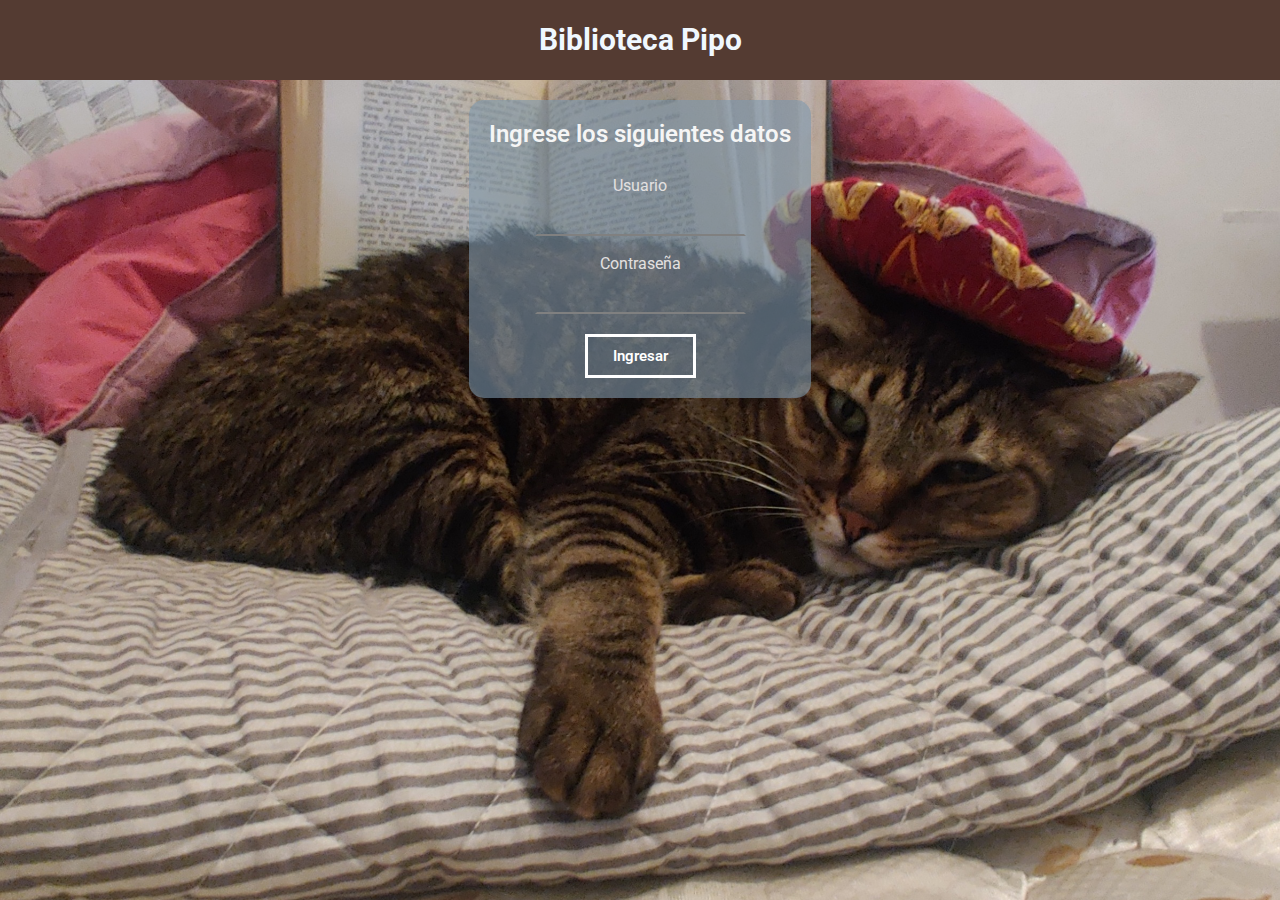
<file: CoderHouse Proyecto/Biblioteca Pipo (Proyecto)/index.html>
<!DOCTYPE html>
<html lang="en">

<head>
    <meta charset="UTF-8">
    <meta http-equiv="X-UA-Compatible" content="IE=edge">
    <meta name="viewport" content="width=device-width, initial-scale=1.0">
    <link rel="stylesheet" href="./css/styles.css">
    <link rel="shortcut icon" href="./img/Book-icon.png" type="image/x-icon">
    <link rel="preconnect" href="https://fonts.googleapis.com">
    <link rel="preconnect" href="https://fonts.gstatic.com" crossorigin>
    <link href="https://fonts.googleapis.com/css2?family=Roboto:ital,wght@0,400;0,700;1,400;1,700&display=swap"
        rel="stylesheet">


    <title>Biblioteca Pipo</title>
</head>

<body class="image-body">
    <header>
        <div class="logo">
            Biblioteca Pipo
        </div>
    </header>
    <main class="form_style-main">
        <div class="form_style-tittle">
            Ingrese los siguientes datos
        </div>
        <div class="form_style">
            <form>
                <label for="usuario">Usuario</label>
                <div class="form_style-input">
                    <input type="text" name="usuario">
                </div>
                <label for="password">Contraseña</label>
                <div class="form_style-input">
                    <input type="password" name="password">
                </div>
                <a class="form_button" href="./pages/home.html">Ingresar</a>
            </form>

    </main>
    <footer>
    </footer>
</body>

</html>
</file>
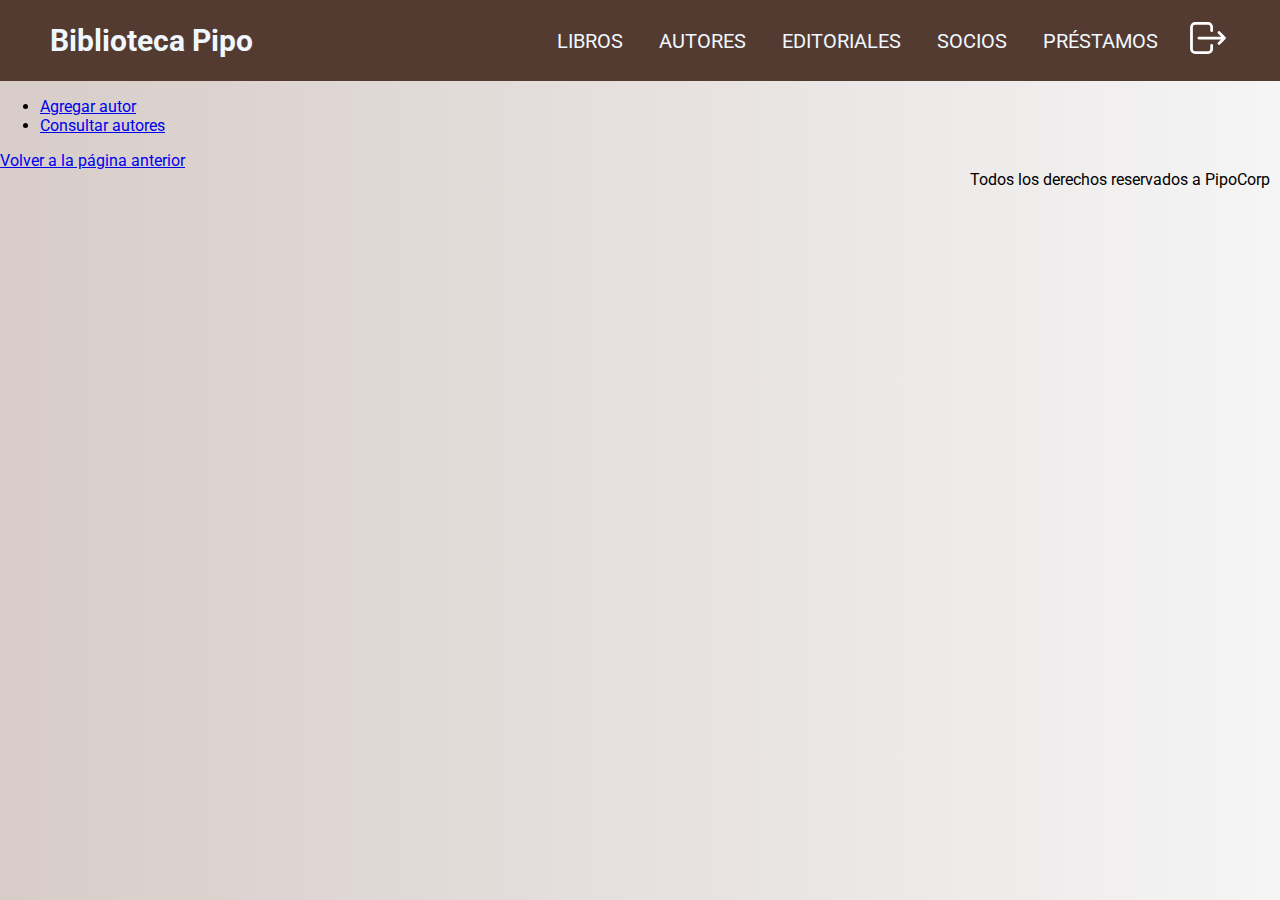
<file: CoderHouse Proyecto/Biblioteca Pipo (Proyecto)/pages/autores.html>
<!DOCTYPE html>
<html lang="en">
<head>
    <meta charset="UTF-8">
    <meta http-equiv="X-UA-Compatible" content="IE=edge">
    <meta name="viewport" content="width=device-width, initial-scale=1.0">
    <link rel="shortcut icon" href="../img/Book-icon.png" type="image/x-icon">
    <link rel="stylesheet" href="../css/styles.css">
    <link rel="shortcut icon" href="./img/Book-icon.png" type="image/x-icon">
    <link rel="preconnect" href="https://fonts.googleapis.com">
    <link rel="preconnect" href="https://fonts.gstatic.com" crossorigin>
    <link href="https://fonts.googleapis.com/css2?family=Roboto:ital,wght@0,400;0,700;1,400;1,700&display=swap" rel="stylesheet">
    <title>Biblioteca Pipo</title>
</head>
<body>
    <header class="header">
        <!--<div class="home_tittle">
            <img src="../img/IMG_20220402_184004__01.jpg" alt="Imagen del Titulo" width="125">
        </div>-->
        <nav class="home_nav">
            <a href="./home.html" class="home_logo">Biblioteca Pipo</a>
            <ul>
                <li><a href="./libros.html" class="home_nav-link">Libros</a></li>
                <li><a href="./autores.html"class="home_nav-link">Autores</a></li>
                <li><a href="./editoriales.html"class="home_nav-link">Editoriales</a></li>
                <li><a href="./socios.html"class="home_nav-link">Socios</a></li>
                <li><a href="./prestamos.html"class="home_nav-link">Préstamos</a></li>
                <li><a href="../index.html"><svg xmlns="http://www.w3.org/2000/svg"
                            class="icon icon-tabler icon-tabler-logout" width="44" height="44" viewBox="0 0 24 24"
                            stroke-width="1.5" stroke="#ffffff" fill="none" stroke-linecap="round"
                            stroke-linejoin="round">
                            <path stroke="none" d="M0 0h24v24H0z" fill="none" />
                            <path d="M14 8v-2a2 2 0 0 0 -2 -2h-7a2 2 0 0 0 -2 2v12a2 2 0 0 0 2 2h7a2 2 0 0 0 2 -2v-2" />
                            <path d="M7 12h14l-3 -3m0 6l3 -3" />
                        </svg></a></li>
            </ul>
        </nav>
    </header>
    <main>
        <ul>
            <li><a href="./Autor/altas_autor.html"> Agregar autor</a></li>
            <li><a href="./Autor/consultas_autores.html"> Consultar autores</a></li>
        </ul>
        <a href="./home.html">Volver a la página anterior</a>
    </main>
    <footer>
        Todos los derechos reservados a PipoCorp
    </footer>
</body>
</html>
</file>
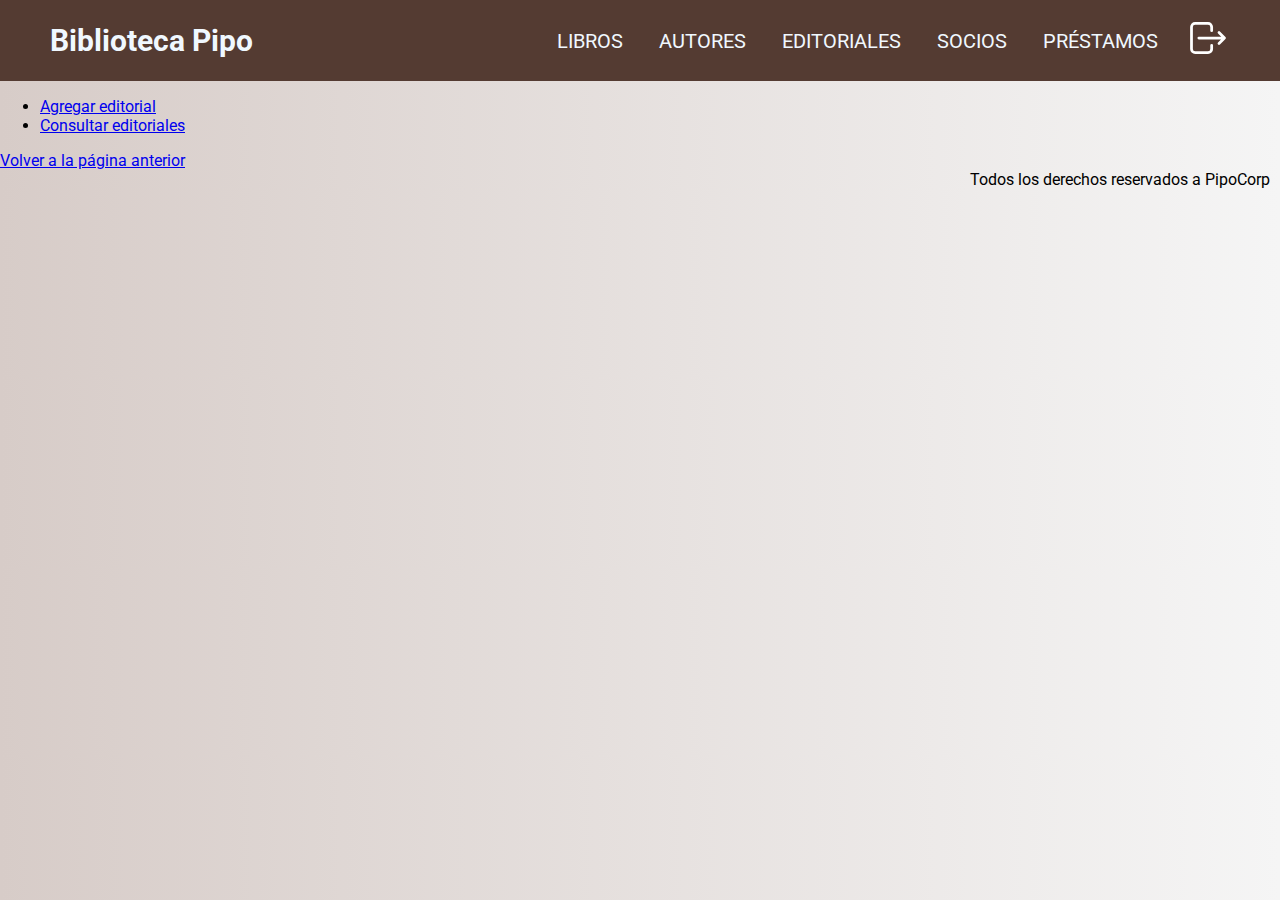
<file: CoderHouse Proyecto/Biblioteca Pipo (Proyecto)/pages/editoriales.html>
<!DOCTYPE html>
<html lang="en">
<head>
    <meta charset="UTF-8">
    <meta http-equiv="X-UA-Compatible" content="IE=edge">
    <meta name="viewport" content="width=device-width, initial-scale=1.0">
    <link rel="shortcut icon" href="../img/Book-icon.png" type="image/x-icon">
    <link rel="stylesheet" href="../css/styles.css">
    <link rel="shortcut icon" href="./img/Book-icon.png" type="image/x-icon">
    <link rel="preconnect" href="https://fonts.googleapis.com">
    <link rel="preconnect" href="https://fonts.gstatic.com" crossorigin>
    <link href="https://fonts.googleapis.com/css2?family=Roboto:ital,wght@0,400;0,700;1,400;1,700&display=swap" rel="stylesheet">
    <title>Biblioteca Pipo</title>
</head>
<body>
    <header class="header">
        <!--<div class="home_tittle">
            <img src="../img/IMG_20220402_184004__01.jpg" alt="Imagen del Titulo" width="125">
        </div>-->
        <nav class="home_nav">
            <a href="./home.html" class="home_logo">Biblioteca Pipo</a>
            <ul>
                <li><a href="./libros.html" class="home_nav-link">Libros</a></li>
                <li><a href="./autores.html"class="home_nav-link">Autores</a></li>
                <li><a href="./editoriales.html"class="home_nav-link">Editoriales</a></li>
                <li><a href="./socios.html"class="home_nav-link">Socios</a></li>
                <li><a href="./prestamos.html"class="home_nav-link">Préstamos</a></li>
                <li><a href="../index.html"><svg xmlns="http://www.w3.org/2000/svg"
                            class="icon icon-tabler icon-tabler-logout" width="44" height="44" viewBox="0 0 24 24"
                            stroke-width="1.5" stroke="#ffffff" fill="none" stroke-linecap="round"
                            stroke-linejoin="round">
                            <path stroke="none" d="M0 0h24v24H0z" fill="none" />
                            <path d="M14 8v-2a2 2 0 0 0 -2 -2h-7a2 2 0 0 0 -2 2v12a2 2 0 0 0 2 2h7a2 2 0 0 0 2 -2v-2" />
                            <path d="M7 12h14l-3 -3m0 6l3 -3" />
                        </svg></a></li>
            </ul>
        </nav>
    </header>
    <main>
        <ul>
            <li><a href="./Editoriales/altas_editoriales.html">Agregar editorial</a></li>
            <li><a href="./Editoriales/consultas_editoriales.html">Consultar editoriales</a></li>
        </ul>
        <a href="./home.html">Volver a la página anterior</a>
    </main>
    <footer>
        Todos los derechos reservados a PipoCorp
    </footer>
</body>
</html>
</file>
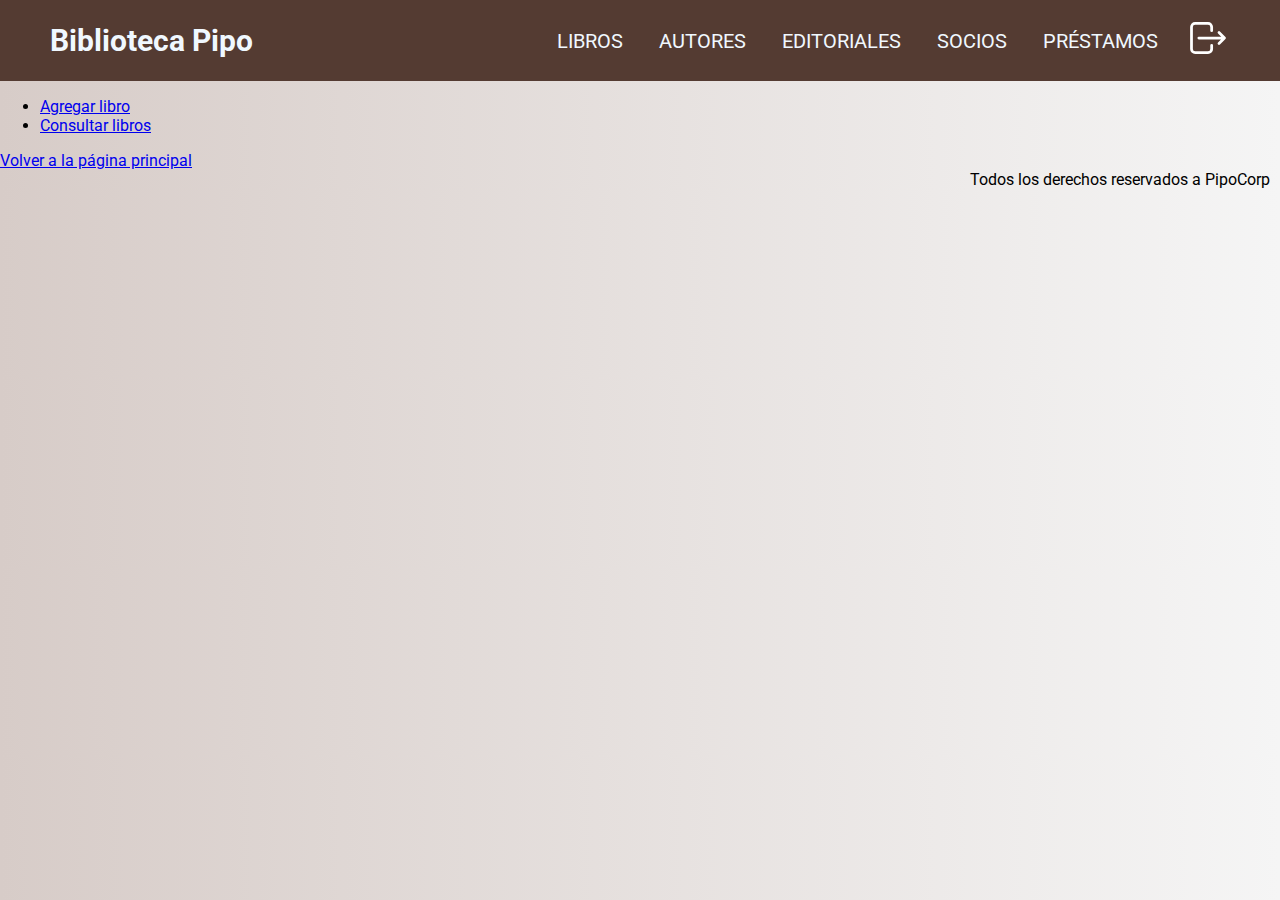
<file: CoderHouse Proyecto/Biblioteca Pipo (Proyecto)/pages/libros.html>
<!DOCTYPE html>
<html lang="en">
<head>
    <meta charset="UTF-8">
    <meta http-equiv="X-UA-Compatible" content="IE=edge">
    <meta name="viewport" content="width=device-width, initial-scale=1.0">
    <link rel="shortcut icon" href="../img/Book-icon.png" type="image/x-icon">
    <link rel="stylesheet" href="../css/styles.css">
    <link rel="shortcut icon" href="./img/Book-icon.png" type="image/x-icon">
    <link rel="preconnect" href="https://fonts.googleapis.com">
    <link rel="preconnect" href="https://fonts.gstatic.com" crossorigin>
    <link href="https://fonts.googleapis.com/css2?family=Roboto:ital,wght@0,400;0,700;1,400;1,700&display=swap" rel="stylesheet">
    <title>Biblioteca Pipo</title>
</head>
<body>
    <header class="header">
        <!--<div class="home_tittle">
            <img src="../img/IMG_20220402_184004__01.jpg" alt="Imagen del Titulo" width="125">
        </div>-->
        <nav class="home_nav">
            <a href="./home.html" class="home_logo">Biblioteca Pipo</a>
            <ul>
                <li><a href="./libros.html" class="home_nav-link">Libros</a></li>
                <li><a href="./autores.html"class="home_nav-link">Autores</a></li>
                <li><a href="./editoriales.html"class="home_nav-link">Editoriales</a></li>
                <li><a href="./socios.html"class="home_nav-link">Socios</a></li>
                <li><a href="./prestamos.html"class="home_nav-link">Préstamos</a></li>
                <li><a href="../index.html"><svg xmlns="http://www.w3.org/2000/svg"
                            class="icon icon-tabler icon-tabler-logout" width="44" height="44" viewBox="0 0 24 24"
                            stroke-width="1.5" stroke="#ffffff" fill="none" stroke-linecap="round"
                            stroke-linejoin="round">
                            <path stroke="none" d="M0 0h24v24H0z" fill="none" />
                            <path d="M14 8v-2a2 2 0 0 0 -2 -2h-7a2 2 0 0 0 -2 2v12a2 2 0 0 0 2 2h7a2 2 0 0 0 2 -2v-2" />
                            <path d="M7 12h14l-3 -3m0 6l3 -3" />
                        </svg></a></li>
            </ul>
        </nav>
    </header>
    <main>
        <ul>
            <li><a href="./Libros/altas_libros.html"> Agregar libro</a></li>
            <li><a href="./Libros/consultas_libros.html">Consultar libros</a></li>
        </ul>
        <a href="./home.html">Volver a la página principal</a>
    </main>
    <footer>
        Todos los derechos reservados a PipoCorp
    </footer>
</body>
</html>
</file>
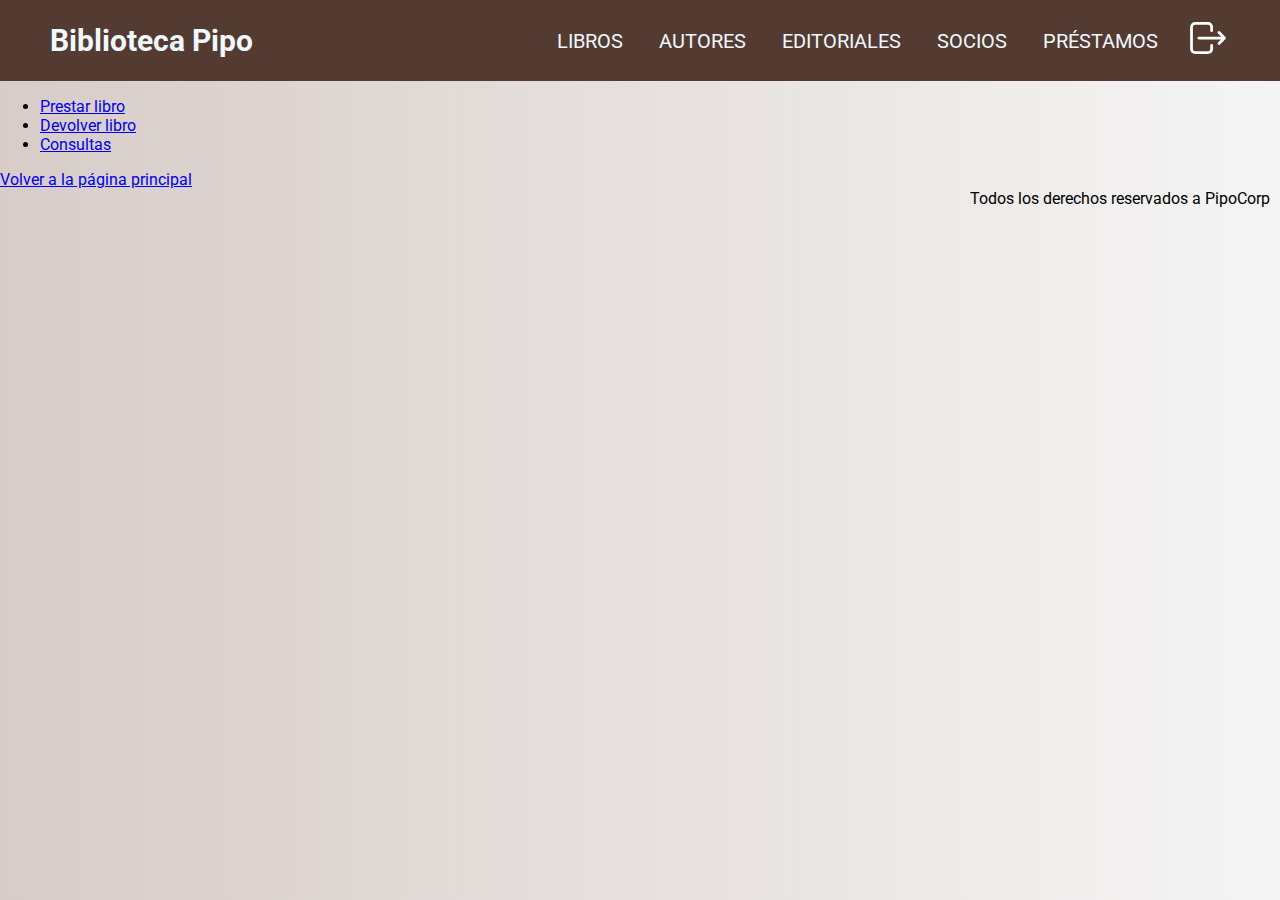
<file: CoderHouse Proyecto/Biblioteca Pipo (Proyecto)/pages/prestamos.html>
<!DOCTYPE html>
<html lang="en">
<head>
    <meta charset="UTF-8">
    <meta http-equiv="X-UA-Compatible" content="IE=edge">
    <meta name="viewport" content="width=device-width, initial-scale=1.0">
    <link rel="shortcut icon" href="../img/Book-icon.png" type="image/x-icon">
    <link rel="stylesheet" href="../css/styles.css">
    <link rel="shortcut icon" href="./img/Book-icon.png" type="image/x-icon">
    <link rel="preconnect" href="https://fonts.googleapis.com">
    <link rel="preconnect" href="https://fonts.gstatic.com" crossorigin>
    <link href="https://fonts.googleapis.com/css2?family=Roboto:ital,wght@0,400;0,700;1,400;1,700&display=swap" rel="stylesheet">
    <title>Biblioteca Pipo</title>
</head>
<body>
    <header class="header">
        <!--<div class="home_tittle">
            <img src="../img/IMG_20220402_184004__01.jpg" alt="Imagen del Titulo" width="125">
        </div>-->
        <nav class="home_nav">
            <a href="./home.html" class="home_logo">Biblioteca Pipo</a>
            <ul>
                <li><a href="./libros.html" class="home_nav-link">Libros</a></li>
                <li><a href="./autores.html"class="home_nav-link">Autores</a></li>
                <li><a href="./editoriales.html"class="home_nav-link">Editoriales</a></li>
                <li><a href="./socios.html"class="home_nav-link">Socios</a></li>
                <li><a href="./prestamos.html"class="home_nav-link">Préstamos</a></li>
                <li><a href="../index.html"><svg xmlns="http://www.w3.org/2000/svg"
                            class="icon icon-tabler icon-tabler-logout" width="44" height="44" viewBox="0 0 24 24"
                            stroke-width="1.5" stroke="#ffffff" fill="none" stroke-linecap="round"
                            stroke-linejoin="round">
                            <path stroke="none" d="M0 0h24v24H0z" fill="none" />
                            <path d="M14 8v-2a2 2 0 0 0 -2 -2h-7a2 2 0 0 0 -2 2v12a2 2 0 0 0 2 2h7a2 2 0 0 0 2 -2v-2" />
                            <path d="M7 12h14l-3 -3m0 6l3 -3" />
                        </svg></a></li>
            </ul>
        </nav>
    </header>
    <main>
        <ul>
            <li><a href="./Prestamos/prestar_libro.html">Prestar libro</a></li>
            <li><a href="./Prestamos/devolver_libro.html">Devolver libro</a></li>
            <li><a href="./Prestamos/consultas_prestamo.html">Consultas</a></li>
        </ul>
        <a href="./home.html">Volver a la página principal</a>
    </main>
    <footer>
        Todos los derechos reservados a PipoCorp
    </footer>
</body>
</html>
</file>
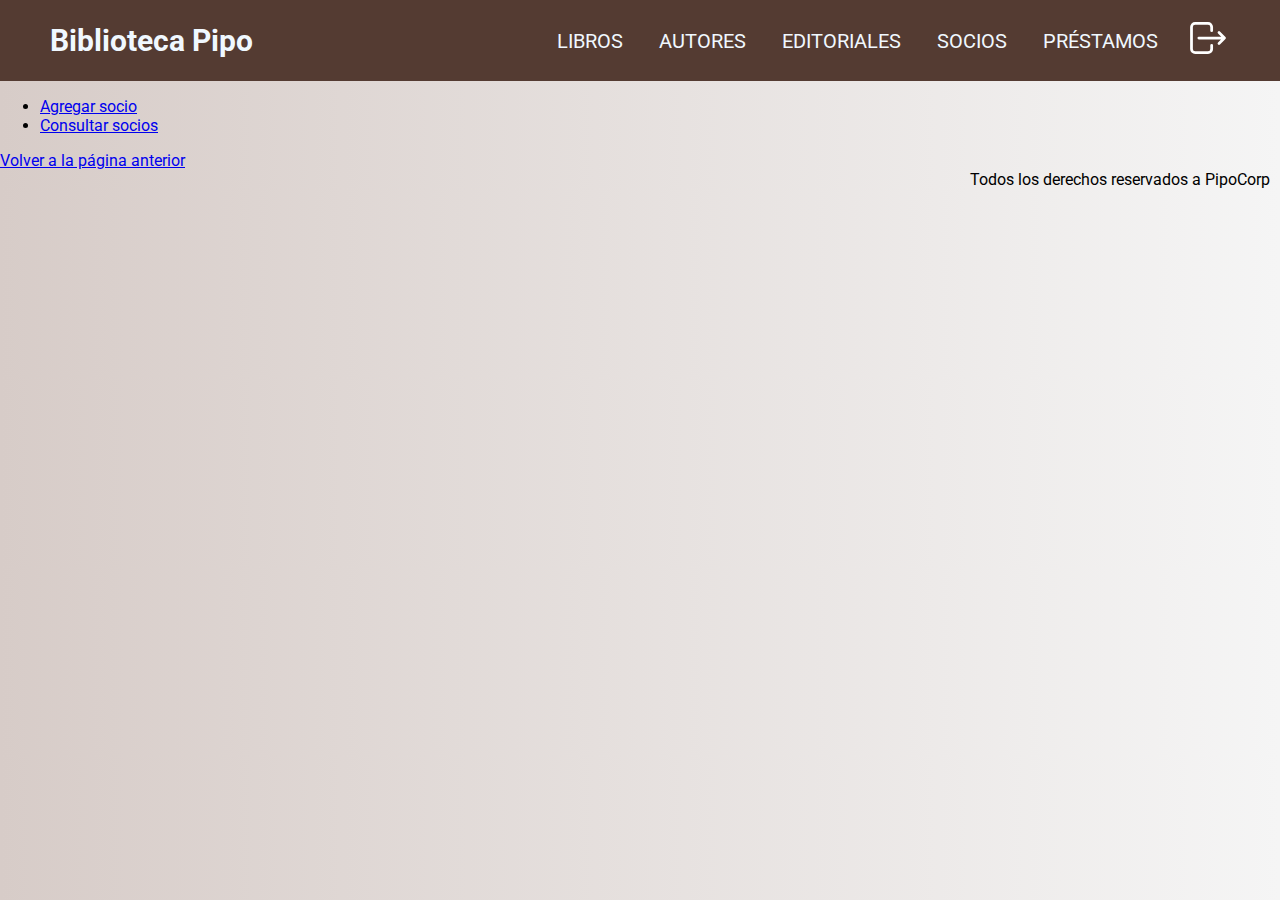
<file: CoderHouse Proyecto/Biblioteca Pipo (Proyecto)/pages/socios.html>
<!DOCTYPE html>
<html lang="en">
<head>
    <meta charset="UTF-8">
    <meta http-equiv="X-UA-Compatible" content="IE=edge">
    <meta name="viewport" content="width=device-width, initial-scale=1.0">
    <link rel="shortcut icon" href="../img/Book-icon.png" type="image/x-icon">
    <link rel="stylesheet" href="../css/styles.css">
    <link rel="shortcut icon" href="./img/Book-icon.png" type="image/x-icon">
    <link rel="preconnect" href="https://fonts.googleapis.com">
    <link rel="preconnect" href="https://fonts.gstatic.com" crossorigin>
    <link href="https://fonts.googleapis.com/css2?family=Roboto:ital,wght@0,400;0,700;1,400;1,700&display=swap" rel="stylesheet">
    <title>Biblioteca Pipo</title>
</head>
<body>
    <header class="header">
        <!--<div class="home_tittle">
            <img src="../img/IMG_20220402_184004__01.jpg" alt="Imagen del Titulo" width="125">
        </div>-->
        <nav class="home_nav">
            <a href="./home.html" class="home_logo">Biblioteca Pipo</a>
            <ul>
                <li><a href="./libros.html" class="home_nav-link">Libros</a></li>
                <li><a href="./autores.html"class="home_nav-link">Autores</a></li>
                <li><a href="./editoriales.html"class="home_nav-link">Editoriales</a></li>
                <li><a href="./socios.html"class="home_nav-link">Socios</a></li>
                <li><a href="./prestamos.html"class="home_nav-link">Préstamos</a></li>
                <li><a href="../index.html"><svg xmlns="http://www.w3.org/2000/svg"
                            class="icon icon-tabler icon-tabler-logout" width="44" height="44" viewBox="0 0 24 24"
                            stroke-width="1.5" stroke="#ffffff" fill="none" stroke-linecap="round"
                            stroke-linejoin="round">
                            <path stroke="none" d="M0 0h24v24H0z" fill="none" />
                            <path d="M14 8v-2a2 2 0 0 0 -2 -2h-7a2 2 0 0 0 -2 2v12a2 2 0 0 0 2 2h7a2 2 0 0 0 2 -2v-2" />
                            <path d="M7 12h14l-3 -3m0 6l3 -3" />
                        </svg></a></li>
            </ul>
        </nav>
    </header>
    <main>
        <ul>
            <li><a href="./Socio/altas_socios.html">Agregar socio</a></li>
            <li><a href="./Socio/consultas_socios.html">Consultar socios</a></li>
        </ul>
        <a href="./home.html">Volver a la página anterior</a>
    </main>
    <footer>
        Todos los derechos reservados a PipoCorp
    </footer>
</body>
</html>
</file>
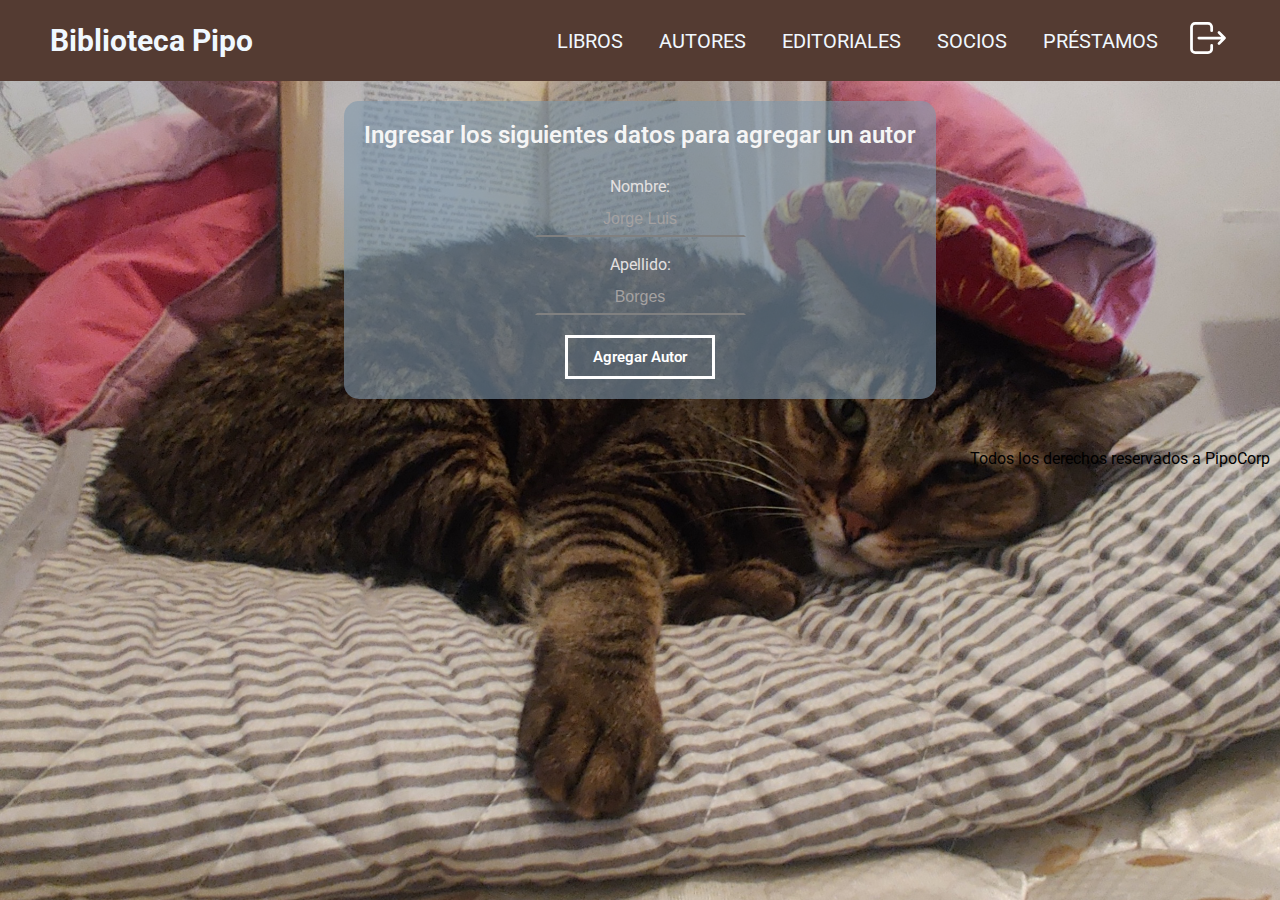
<file: CoderHouse Proyecto/Biblioteca Pipo (Proyecto)/pages/Autor/altas_autor.html>
<!DOCTYPE html>
<html lang="en">

<head>
    <meta charset="UTF-8">
    <meta http-equiv="X-UA-Compatible" content="IE=edge">
    <meta name="viewport" content="width=device-width, initial-scale=1.0">
    <link rel="shortcut icon" href="../../img/Book-icon.png" type="image/x-icon">
    <link rel="stylesheet" href="../../css/styles.css">
    <link rel="shortcut icon" href="./img/Book-icon.png" type="image/x-icon">
    <link rel="preconnect" href="https://fonts.googleapis.com">
    <link rel="preconnect" href="https://fonts.gstatic.com" crossorigin>
    <link href="https://fonts.googleapis.com/css2?family=Roboto:ital,wght@0,400;0,700;1,400;1,700&display=swap" rel="stylesheet">
    <title>Biblioteca Pipo</title>
</head>

<body class="image-body">
    <header class="header">
        <!--<div class="home_tittle">
            <img src="../img/IMG_20220402_184004__01.jpg" alt="Imagen del Titulo" width="125">
        </div>-->
        <nav class="home_nav">
            <a href="../home.html" class="home_logo">Biblioteca Pipo</a>
            <ul>
                <li><a href="../libros.html" class="home_nav-link">Libros</a></li>
                <li><a href="../autores.html"class="home_nav-link">Autores</a></li>
                <li><a href="../editoriales.html"class="home_nav-link">Editoriales</a></li>
                <li><a href="../socios.html"class="home_nav-link">Socios</a></li>
                <li><a href="../prestamos.html"class="home_nav-link">Préstamos</a></li>
                <li><a href="../../index.html"><svg xmlns="http://www.w3.org/2000/svg"
                            class="icon icon-tabler icon-tabler-logout" width="44" height="44" viewBox="0 0 24 24"
                            stroke-width="1.5" stroke="#ffffff" fill="none" stroke-linecap="round"
                            stroke-linejoin="round">
                            <path stroke="none" d="M0 0h24v24H0z" fill="none" />
                            <path d="M14 8v-2a2 2 0 0 0 -2 -2h-7a2 2 0 0 0 -2 2v12a2 2 0 0 0 2 2h7a2 2 0 0 0 2 -2v-2" />
                            <path d="M7 12h14l-3 -3m0 6l3 -3" />
                        </svg></a></li>
            </ul>
        </nav>
    </header>
    <main class="form_style-main">
        <div class="form_style-tittle">
        Ingresar los siguientes datos para agregar un autor
        </div>
        <div class="form_style">
            <form action="">
                <label for="nombre_autor">Nombre: </label>
                <div class="form_style-input">
                <input type="text" name="nombre_autor" placeholder="Jorge Luis">
                </div>  
                <label for="apellido_autor">Apellido: </label>
                <div class="form_style-input">
                <input type="text" name="apellido_autor" id="" placeholder="Borges">
                </div>
                <a class="form_button" href="#">Agregar Autor</a>
            </form>
        </div>
    </main>
    <footer>
        Todos los derechos reservados a PipoCorp
    </footer>
</body>

</html>
</file>
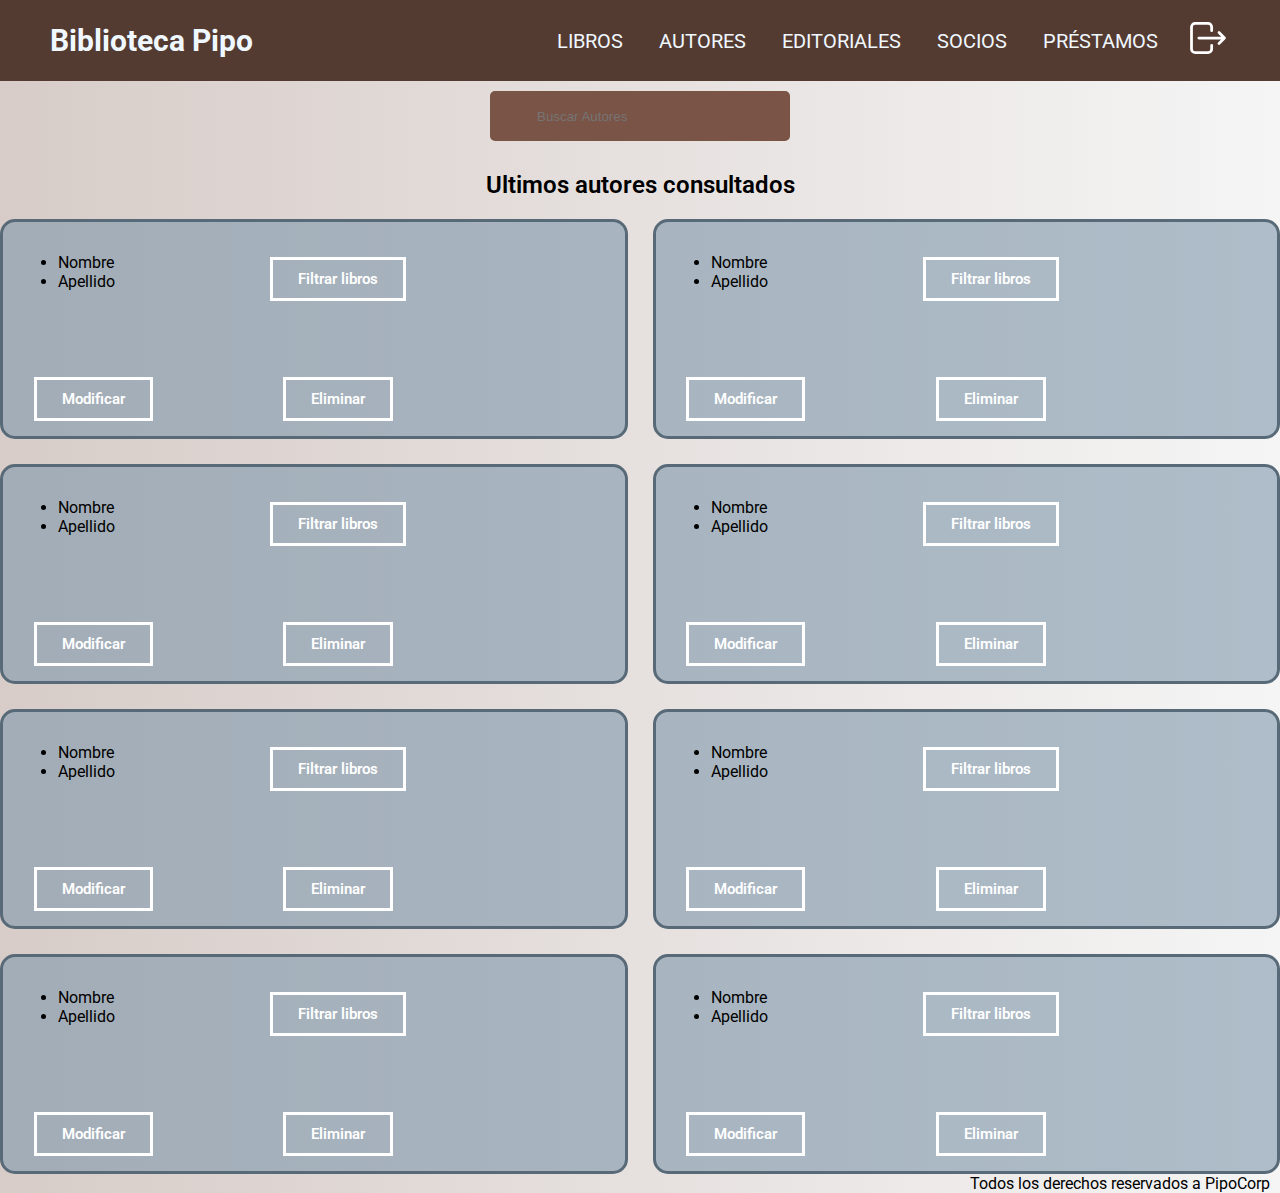
<file: CoderHouse Proyecto/Biblioteca Pipo (Proyecto)/pages/Autor/consultas_autores.html>
<!DOCTYPE html>
<html lang="en">

<head>
    <meta charset="UTF-8">
    <meta http-equiv="X-UA-Compatible" content="IE=edge">
    <meta name="viewport" content="width=device-width, initial-scale=1.0">
    <link rel="shortcut icon" href="../../img/Book-icon.png" type="image/x-icon">
    <link rel="stylesheet" href="../../css/styles.css">
    <link rel="shortcut icon" href="./img/Book-icon.png" type="image/x-icon">
    <link rel="preconnect" href="https://fonts.googleapis.com">
    <link rel="preconnect" href="https://fonts.gstatic.com" crossorigin>
    <link href="https://fonts.googleapis.com/css2?family=Roboto:ital,wght@0,400;0,700;1,400;1,700&display=swap"
        rel="stylesheet">
    <title>Biblioteca Pipo</title>
</head>

<body>
    <header class="header">
        <!--<div class="home_tittle">
            <img src="../img/IMG_20220402_184004__01.jpg" alt="Imagen del Titulo" width="125">
        </div>-->
        <nav class="home_nav">
            <a href="../home.html" class="home_logo">Biblioteca Pipo</a>
            <ul>
                <li><a href="../libros.html" class="home_nav-link">Libros</a></li>
                <li><a href="../autores.html" class="home_nav-link">Autores</a></li>
                <li><a href="../editoriales.html" class="home_nav-link">Editoriales</a></li>
                <li><a href="../socios.html" class="home_nav-link">Socios</a></li>
                <li><a href="../prestamos.html" class="home_nav-link">Préstamos</a></li>
                <li><a href="../../index.html"><svg xmlns="http://www.w3.org/2000/svg"
                            class="icon icon-tabler icon-tabler-logout" width="44" height="44" viewBox="0 0 24 24"
                            stroke-width="1.5" stroke="#ffffff" fill="none" stroke-linecap="round"
                            stroke-linejoin="round">
                            <path stroke="none" d="M0 0h24v24H0z" fill="none" />
                            <path d="M14 8v-2a2 2 0 0 0 -2 -2h-7a2 2 0 0 0 -2 2v12a2 2 0 0 0 2 2h7a2 2 0 0 0 2 -2v-2" />
                            <path d="M7 12h14l-3 -3m0 6l3 -3" />
                        </svg></a></li>
            </ul>
        </nav>
    </header>
    <main>
        <div class="consulta_style-search">
            <form action="">
                <input type="search" name="buscar_autor" placeholder="Buscar Autores">
            </form>
        </div>
        <div class="consulta_style">
            Ultimos autores consultados
        </div>
        <div class="consulta_style-orden">
            <div class="consulta_style-fieldset">
                <div>
                    <ul>
                        <li>Nombre</li>
                        <li>Apellido</li>
                    </ul>
                </div>
                <div>
                    <a class="form_button" href="#">Filtrar libros</a>
                </div>
                <div>
                    <a class="form_button" href="#">Modificar</a>
                </div>
                <div>
                    <a class="form_button" href="#">Eliminar</a>
                </div>
            </div>
            <div class="consulta_style-fieldset">
                <div>
                    <ul>
                        <li>Nombre</li>
                        <li>Apellido</li>
                    </ul>
                </div>
                <div>
                    <a class="form_button" href="#">Filtrar libros</a>
                </div>
                <div>
                    <a class="form_button" href="#">Modificar</a>
                </div>
                <div>
                    <a class="form_button" href="#">Eliminar</a>
                </div>
            </div>
            <div class="consulta_style-fieldset">
                <div>
                    <ul>
                        <li>Nombre</li>
                        <li>Apellido</li>
                    </ul>
                </div>
                <div>
                    <a class="form_button" href="#">Filtrar libros</a>
                </div>
                <div>
                    <a class="form_button" href="#">Modificar</a>
                </div>
                <div>
                    <a class="form_button" href="#">Eliminar</a>
                </div>
            </div>
            <div class="consulta_style-fieldset">
                <div>
                    <ul>
                        <li>Nombre</li>
                        <li>Apellido</li>
                    </ul>
                </div>
                <div>
                    <a class="form_button" href="#">Filtrar libros</a>
                </div>
                <div>
                    <a class="form_button" href="#">Modificar</a>
                </div>
                <div>
                    <a class="form_button" href="#">Eliminar</a>
                </div>
            </div>
            <div class="consulta_style-fieldset">
                <div>
                    <ul>
                        <li>Nombre</li>
                        <li>Apellido</li>
                    </ul>
                </div>
                <div>
                    <a class="form_button" href="#">Filtrar libros</a>
                </div>
                <div>
                    <a class="form_button" href="#">Modificar</a>
                </div>
                <div>
                    <a class="form_button" href="#">Eliminar</a>
                </div>
            </div>
            <div class="consulta_style-fieldset">
                <div>
                    <ul>
                        <li>Nombre</li>
                        <li>Apellido</li>
                    </ul>
                </div>
                <div>
                    <a class="form_button" href="#">Filtrar libros</a>
                </div>
                <div>
                    <a class="form_button" href="#">Modificar</a>
                </div>
                <div>
                    <a class="form_button" href="#">Eliminar</a>
                </div>
            </div>
            <div class="consulta_style-fieldset">
                <div>
                    <ul>
                        <li>Nombre</li>
                        <li>Apellido</li>
                    </ul>
                </div>
                <div>
                    <a class="form_button" href="#">Filtrar libros</a>
                </div>
                <div>
                    <a class="form_button" href="#">Modificar</a>
                </div>
                <div>
                    <a class="form_button" href="#">Eliminar</a>
                </div>
            </div>
            <div class="consulta_style-fieldset">
                <div>
                    <ul>
                        <li>Nombre</li>
                        <li>Apellido</li>
                    </ul>
                </div>
                <div>
                    <a class="form_button" href="#">Filtrar libros</a>
                </div>
                <div>
                    <a class="form_button" href="#">Modificar</a>
                </div>
                <div>
                    <a class="form_button" href="#">Eliminar</a>
                </div>
            </div>
        </div>
    </main>
    <footer>
        Todos los derechos reservados a PipoCorp
    </footer>
</body>

</html>
</file>
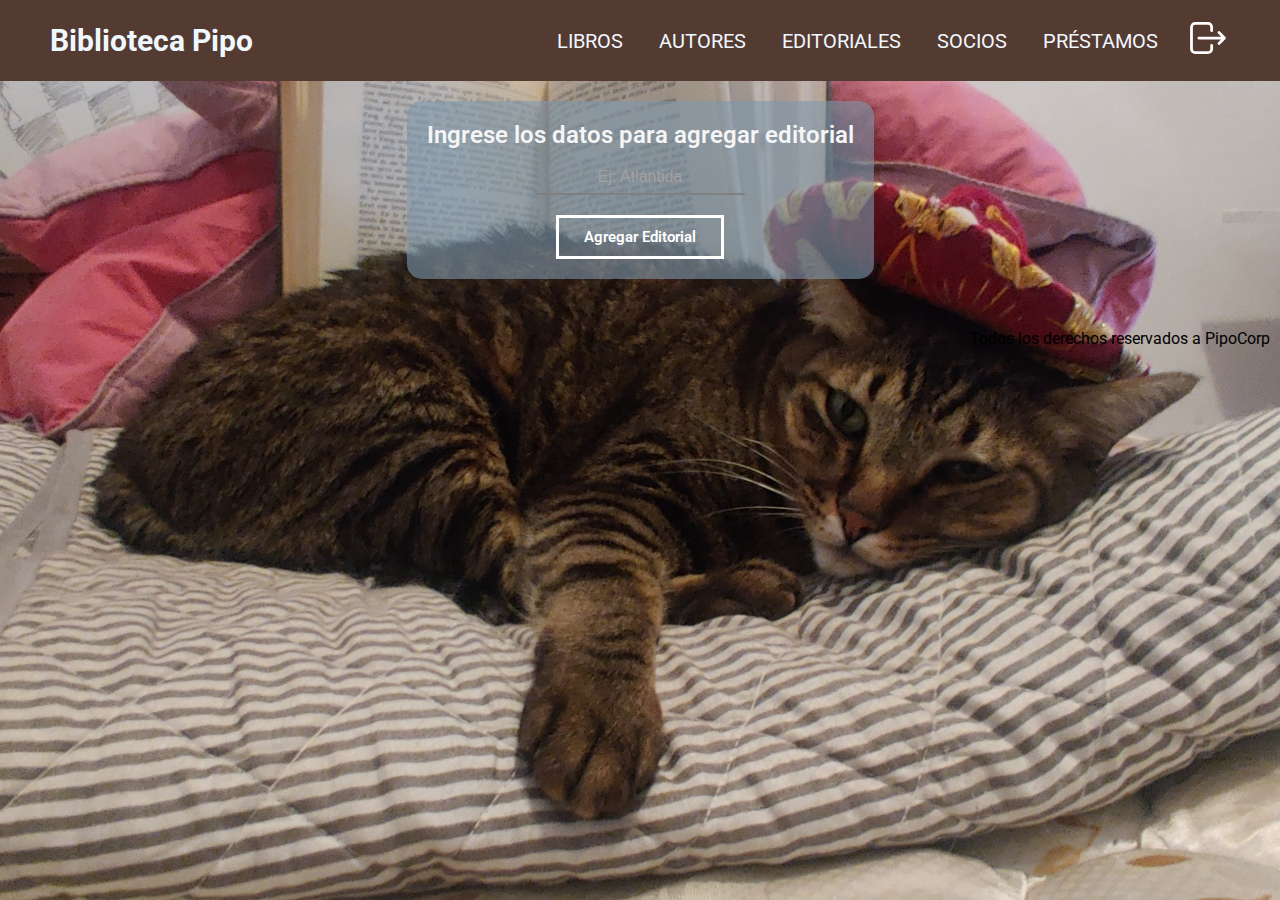
<file: CoderHouse Proyecto/Biblioteca Pipo (Proyecto)/pages/Editoriales/altas_editoriales.html>
<!DOCTYPE html>
<html lang="en">
<head>
    <meta charset="UTF-8">
    <meta http-equiv="X-UA-Compatible" content="IE=edge">
    <meta name="viewport" content="width=device-width, initial-scale=1.0">
    <link rel="shortcut icon" href="../../img/Book-icon.png" type="image/x-icon">
    <link rel="stylesheet" href="../../css/styles.css">
    <link rel="shortcut icon" href="./img/Book-icon.png" type="image/x-icon">
    <link rel="preconnect" href="https://fonts.googleapis.com">
    <link rel="preconnect" href="https://fonts.gstatic.com" crossorigin>
    <link href="https://fonts.googleapis.com/css2?family=Roboto:ital,wght@0,400;0,700;1,400;1,700&display=swap" rel="stylesheet">
    <title>Biblioteca Pipo</title>
</head>
<body class="image-body">
    <header class="header">
        <!--<div class="home_tittle">
            <img src="../img/IMG_20220402_184004__01.jpg" alt="Imagen del Titulo" width="125">
        </div>-->
        <nav class="home_nav">
            <a href="../home.html" class="home_logo">Biblioteca Pipo</a>
            <ul>
                <li><a href="../libros.html" class="home_nav-link">Libros</a></li>
                <li><a href="../autores.html"class="home_nav-link">Autores</a></li>
                <li><a href="../editoriales.html"class="home_nav-link">Editoriales</a></li>
                <li><a href="../socios.html"class="home_nav-link">Socios</a></li>
                <li><a href="../prestamos.html"class="home_nav-link">Préstamos</a></li>
                <li><a href="../../index.html"><svg xmlns="http://www.w3.org/2000/svg"
                            class="icon icon-tabler icon-tabler-logout" width="44" height="44" viewBox="0 0 24 24"
                            stroke-width="1.5" stroke="#ffffff" fill="none" stroke-linecap="round"
                            stroke-linejoin="round">
                            <path stroke="none" d="M0 0h24v24H0z" fill="none" />
                            <path d="M14 8v-2a2 2 0 0 0 -2 -2h-7a2 2 0 0 0 -2 2v12a2 2 0 0 0 2 2h7a2 2 0 0 0 2 -2v-2" />
                            <path d="M7 12h14l-3 -3m0 6l3 -3" />
                        </svg></a></li>
            </ul>
        </nav>
    </header>
    <main class="form_style-main">
        <div class="form_style-tittle">
        Ingrese los datos para agregar editorial
    </div>
        <div class="form_style">
        <form action="">
            <div class="form_style-input">
            <input type="text" name="nombre_editorial" placeholder="Ej: Atlántida">
            </div>
            <a class="form_button" href="#">Agregar Editorial</a>
        </form>
    </div>
    </main>
    <footer>
        Todos los derechos reservados a PipoCorp
    </footer>
</body>
</html>
</file>
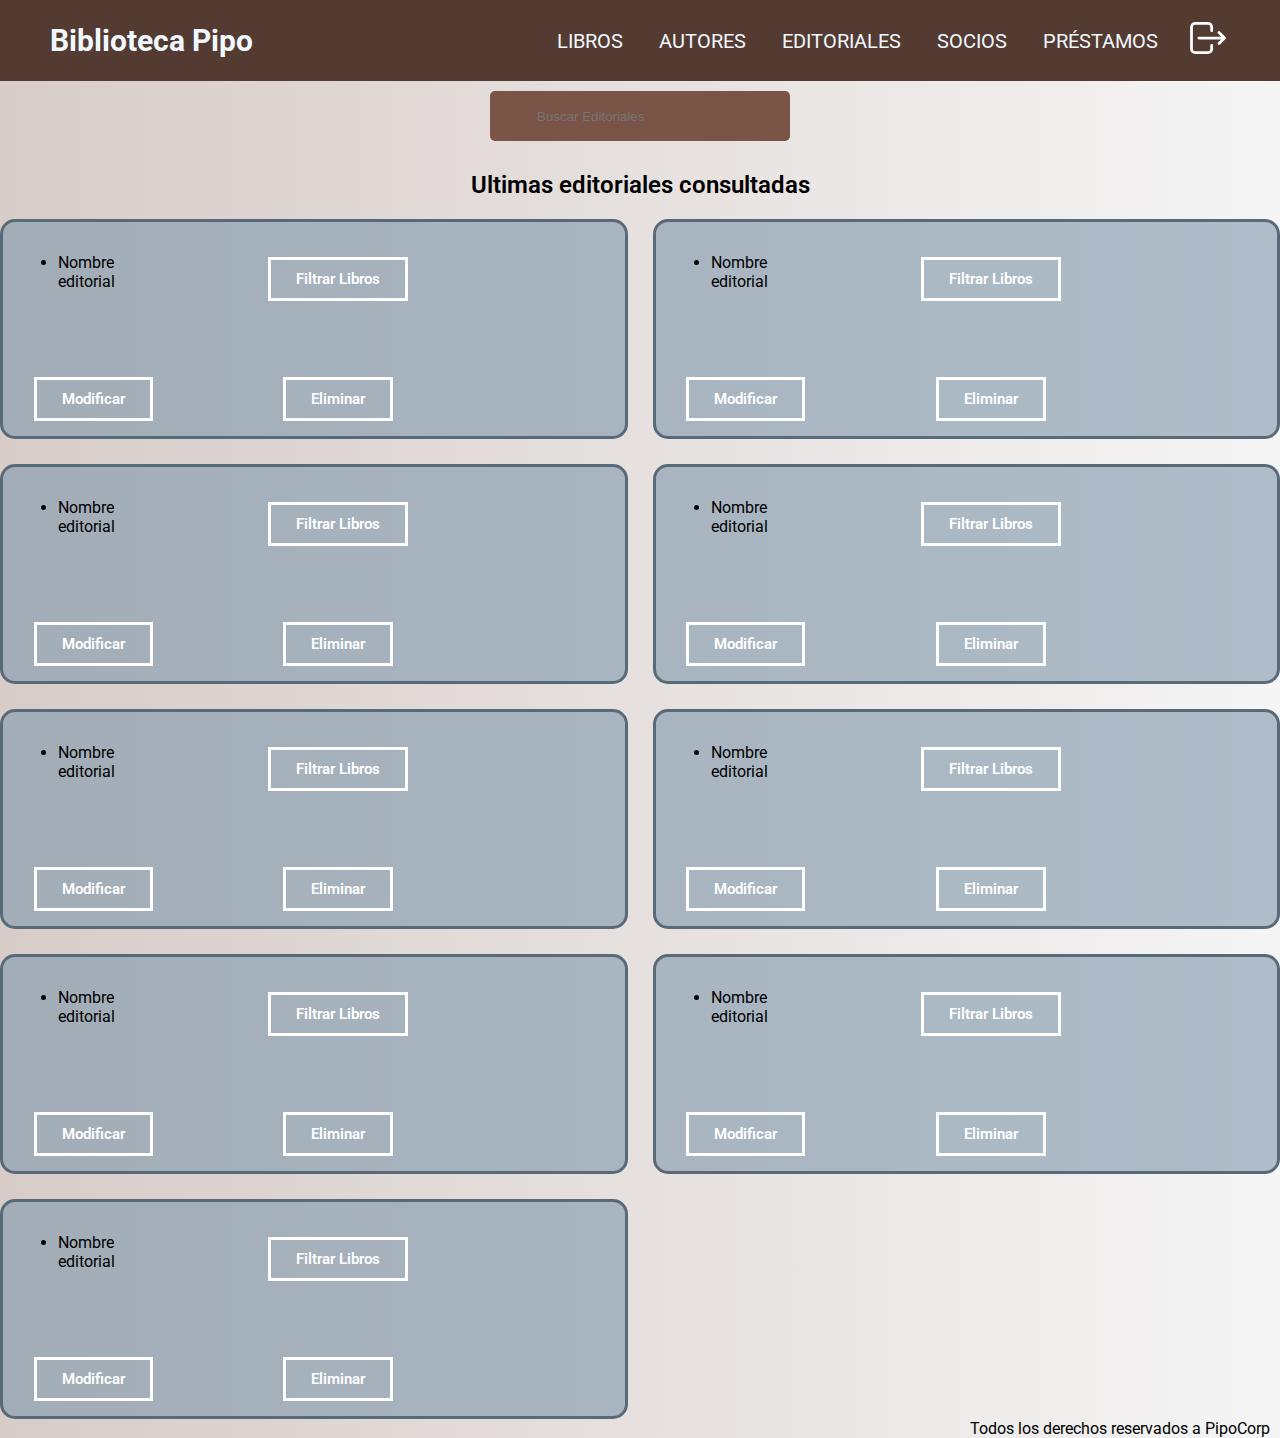
<file: CoderHouse Proyecto/Biblioteca Pipo (Proyecto)/pages/Editoriales/consultas_editoriales.html>
<!DOCTYPE html>
<html lang="en">

<head>
    <meta charset="UTF-8">
    <meta http-equiv="X-UA-Compatible" content="IE=edge">
    <meta name="viewport" content="width=device-width, initial-scale=1.0">
    <link rel="shortcut icon" href="../../img/Book-icon.png" type="image/x-icon">
    <link rel="stylesheet" href="../../css/styles.css">
    <link rel="shortcut icon" href="./img/Book-icon.png" type="image/x-icon">
    <link rel="preconnect" href="https://fonts.googleapis.com">
    <link rel="preconnect" href="https://fonts.gstatic.com" crossorigin>
    <link href="https://fonts.googleapis.com/css2?family=Roboto:ital,wght@0,400;0,700;1,400;1,700&display=swap"
        rel="stylesheet">
    <title>Biblioteca Pipo</title>
</head>

<body>
    <header class="header">
        <!--<div class="home_tittle">
            <img src="../img/IMG_20220402_184004__01.jpg" alt="Imagen del Titulo" width="125">
        </div>-->
        <nav class="home_nav">
            <a href="../home.html" class="home_logo">Biblioteca Pipo</a>
            <ul>
                <li><a href="../libros.html" class="home_nav-link">Libros</a></li>
                <li><a href="../autores.html" class="home_nav-link">Autores</a></li>
                <li><a href="../editoriales.html" class="home_nav-link">Editoriales</a></li>
                <li><a href="../socios.html" class="home_nav-link">Socios</a></li>
                <li><a href="../prestamos.html" class="home_nav-link">Préstamos</a></li>
                <li><a href="../../index.html"><svg xmlns="http://www.w3.org/2000/svg"
                            class="icon icon-tabler icon-tabler-logout" width="44" height="44" viewBox="0 0 24 24"
                            stroke-width="1.5" stroke="#ffffff" fill="none" stroke-linecap="round"
                            stroke-linejoin="round">
                            <path stroke="none" d="M0 0h24v24H0z" fill="none" />
                            <path d="M14 8v-2a2 2 0 0 0 -2 -2h-7a2 2 0 0 0 -2 2v12a2 2 0 0 0 2 2h7a2 2 0 0 0 2 -2v-2" />
                            <path d="M7 12h14l-3 -3m0 6l3 -3" />
                        </svg></a></li>
            </ul>
        </nav>
    </header>
    <main>
        <div class="consulta_style-search">
            <form action="">
                <input type="search" name="buscar_editorial" placeholder="Buscar Editoriales">
            </form>
        </div>
        <div class="consulta_style">
            Ultimas editoriales consultadas
        </div>
        <div class="consulta_style-orden">
            <div class="consulta_style-fieldset">
                <div>
                    <ul>
                        <li>Nombre editorial</li>
                    </ul>
                </div>
                <div>
                    <a class="form_button" href="#">Filtrar Libros</a>
                </div>
                <div>
                    <a class="form_button" href="#">Modificar</a>
                </div>
                <div>
                    <a class="form_button" href="#">Eliminar</a>
                </div>
            </div>
            <div class="consulta_style-fieldset">
                <div>
                    <ul>
                        <li>Nombre editorial</li>
                    </ul>
                </div>
                <div>
                    <a class="form_button" href="#">Filtrar Libros</a>
                </div>
                <div>
                    <a class="form_button" href="#">Modificar</a>
                </div>
                <div>
                    <a class="form_button" href="#">Eliminar</a>
                </div>
            </div>
            <div class="consulta_style-fieldset">
                <div>
                    <ul>
                        <li>Nombre editorial</li>
                    </ul>
                </div>
                <div>
                    <a class="form_button" href="#">Filtrar Libros</a>
                </div>
                <div>
                    <a class="form_button" href="#">Modificar</a>
                </div>
                <div>
                    <a class="form_button" href="#">Eliminar</a>
                </div>
            </div>
            <div class="consulta_style-fieldset">
                <div>
                    <ul>
                        <li>Nombre editorial</li>
                    </ul>
                </div>
                <div>
                    <a class="form_button" href="#">Filtrar Libros</a>
                </div>
                <div>
                    <a class="form_button" href="#">Modificar</a>
                </div>
                <div>
                    <a class="form_button" href="#">Eliminar</a>
                </div>
            </div>
            <div class="consulta_style-fieldset">
                <div>
                    <ul>
                        <li>Nombre editorial</li>
                    </ul>
                </div>
                <div>
                    <a class="form_button" href="#">Filtrar Libros</a>
                </div>
                <div>
                    <a class="form_button" href="#">Modificar</a>
                </div>
                <div>
                    <a class="form_button" href="#">Eliminar</a>
                </div>
            </div>
            <div class="consulta_style-fieldset">
                <div>
                    <ul>
                        <li>Nombre editorial</li>
                    </ul>
                </div>
                <div>
                    <a class="form_button" href="#">Filtrar Libros</a>
                </div>
                <div>
                    <a class="form_button" href="#">Modificar</a>
                </div>
                <div>
                    <a class="form_button" href="#">Eliminar</a>
                </div>
            </div>
            <div class="consulta_style-fieldset">
                <div>
                    <ul>
                        <li>Nombre editorial</li>
                    </ul>
                </div>
                <div>
                    <a class="form_button" href="#">Filtrar Libros</a>
                </div>
                <div>
                    <a class="form_button" href="#">Modificar</a>
                </div>
                <div>
                    <a class="form_button" href="#">Eliminar</a>
                </div>
            </div>
            <div class="consulta_style-fieldset">
                <div>
                    <ul>
                        <li>Nombre editorial</li>
                    </ul>
                </div>
                <div>
                    <a class="form_button" href="#">Filtrar Libros</a>
                </div>
                <div>
                    <a class="form_button" href="#">Modificar</a>
                </div>
                <div>
                    <a class="form_button" href="#">Eliminar</a>
                </div>
            </div>
            <div class="consulta_style-fieldset">
                <div>
                    <ul>
                        <li>Nombre editorial</li>
                    </ul>
                </div>
                <div>
                    <a class="form_button" href="#">Filtrar Libros</a>
                </div>
                <div>
                    <a class="form_button" href="#">Modificar</a>
                </div>
                <div>
                    <a class="form_button" href="#">Eliminar</a>
                </div>
            </div>
            
        </div>

    </main>
    <footer>
        Todos los derechos reservados a PipoCorp
    </footer>
</body>

</html>
</file>
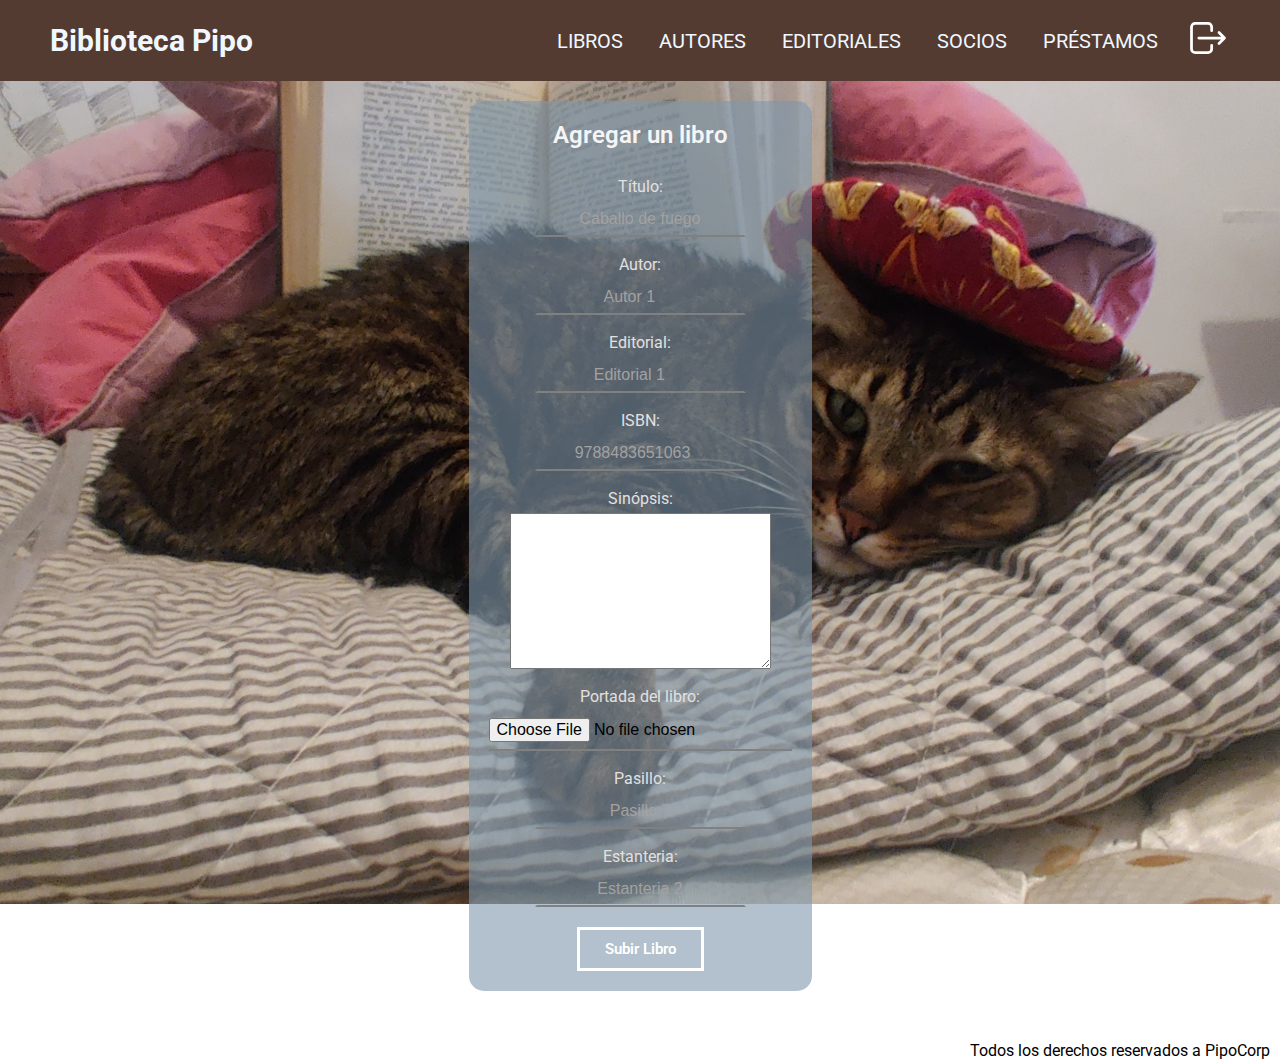
<file: CoderHouse Proyecto/Biblioteca Pipo (Proyecto)/pages/Libros/altas_libros.html>
<!DOCTYPE html>
<html lang="en">

<head>
    <meta charset="UTF-8">
    <meta http-equiv="X-UA-Compatible" content="IE=edge">
    <meta name="viewport" content="width=device-width, initial-scale=1.0">
    <link rel="shortcut icon" href="../../img/Book-icon.png" type="image/x-icon">
    <link rel="stylesheet" href="../../css/styles.css">
    <link rel="shortcut icon" href="./img/Book-icon.png" type="image/x-icon">
    <link rel="preconnect" href="https://fonts.googleapis.com">
    <link rel="preconnect" href="https://fonts.gstatic.com" crossorigin>
    <link href="https://fonts.googleapis.com/css2?family=Roboto:ital,wght@0,400;0,700;1,400;1,700&display=swap"
        rel="stylesheet">
    <title>Biblioteca Pipo</title>
</head>

<body class="image-body">
    <header class="header">
        <!--<div class="home_tittle">
            <img src="../img/IMG_20220402_184004__01.jpg" alt="Imagen del Titulo" width="125">
        </div>-->
        <nav class="home_nav">
            <a href="../home.html" class="home_logo">Biblioteca Pipo</a>
            <ul>
                <li><a href="../libros.html" class="home_nav-link">Libros</a></li>
                <li><a href="../autores.html" class="home_nav-link">Autores</a></li>
                <li><a href="../editoriales.html" class="home_nav-link">Editoriales</a></li>
                <li><a href="../socios.html" class="home_nav-link">Socios</a></li>
                <li><a href="../prestamos.html" class="home_nav-link">Préstamos</a></li>
                <li><a href="../../index.html"><svg xmlns="http://www.w3.org/2000/svg"
                            class="icon icon-tabler icon-tabler-logout" width="44" height="44" viewBox="0 0 24 24"
                            stroke-width="1.5" stroke="#ffffff" fill="none" stroke-linecap="round"
                            stroke-linejoin="round">
                            <path stroke="none" d="M0 0h24v24H0z" fill="none" />
                            <path d="M14 8v-2a2 2 0 0 0 -2 -2h-7a2 2 0 0 0 -2 2v12a2 2 0 0 0 2 2h7a2 2 0 0 0 2 -2v-2" />
                            <path d="M7 12h14l-3 -3m0 6l3 -3" />
                        </svg></a></li>
            </ul>
        </nav>
    </header>
    <main class="form_style-main">
        <div class="form_style-tittle">
            Agregar un libro
        </div>
        <div class="form_style">
            <form action="">
                <label for="Titulo">Título: </label>
                <div class="form_style-input">
                <input type="text" name="Titulo" placeholder="Caballo de fuego">
                </div>
                <label for="Autor">Autor: </label>
                <div class="form_style-input">
                <input list="autor" name="Autor" placeholder="Autor 1">
                </div>
                <div class="form_style-input">
                <datalist id="autor">
                    <option value="Autor 1">
                    <option value="Autor 2">
                    <option value="Autor 3">
                    <option value="Autor 4">
                    <option value="Autor 5">
                </datalist>
                </div>
                <label for="Editorial">Editorial: </label>
                <div class="form_style-input">
                <input list="editorial" name="Editorial" placeholder="Editorial 1">
                <datalist id="editorial">
                    <option value="Editorial 1">
                    <option value="Editorial 2">
                    <option value="Editorial 3">
                    <option value="Editorial 4">
                    <option value="Editorial 5">
                </datalist>
                </div>
                <label for="ISBN">ISBN: </label>
                <div class="form_style-input">
                <input type="number" name="ISBN" placeholder="9788483651063">
                </div>
                <label for="sinopsis">Sinópsis: </label>
                <div class="form_style-input">
                <textarea name="sinopsis" id="" cols="30" rows="10"></textarea>
                </div>
                <label for="imagen">Portada del libro: </label>
                <div class="form_style-input">
                <input type="file" name="imagen" accept="image/*">
                </div>
                <label for="pasillo">Pasillo: </label>
                <div class="form_style-input">
                <input type="text" name="pasillo" id="" placeholder="Pasillo 7">
                </div>
                <label for="estanteria">Estanteria: </label>
                <div class="form_style-input">
                <input type="text" name="estanteria" id="" placeholder="Estanteria 2">
                </div>
                <a href="#" class="form_button">Subir Libro</a>

            </form>
        </div>

        

    </main>
    <footer>
        Todos los derechos reservados a PipoCorp
    </footer>
</body>

</html>
</file>
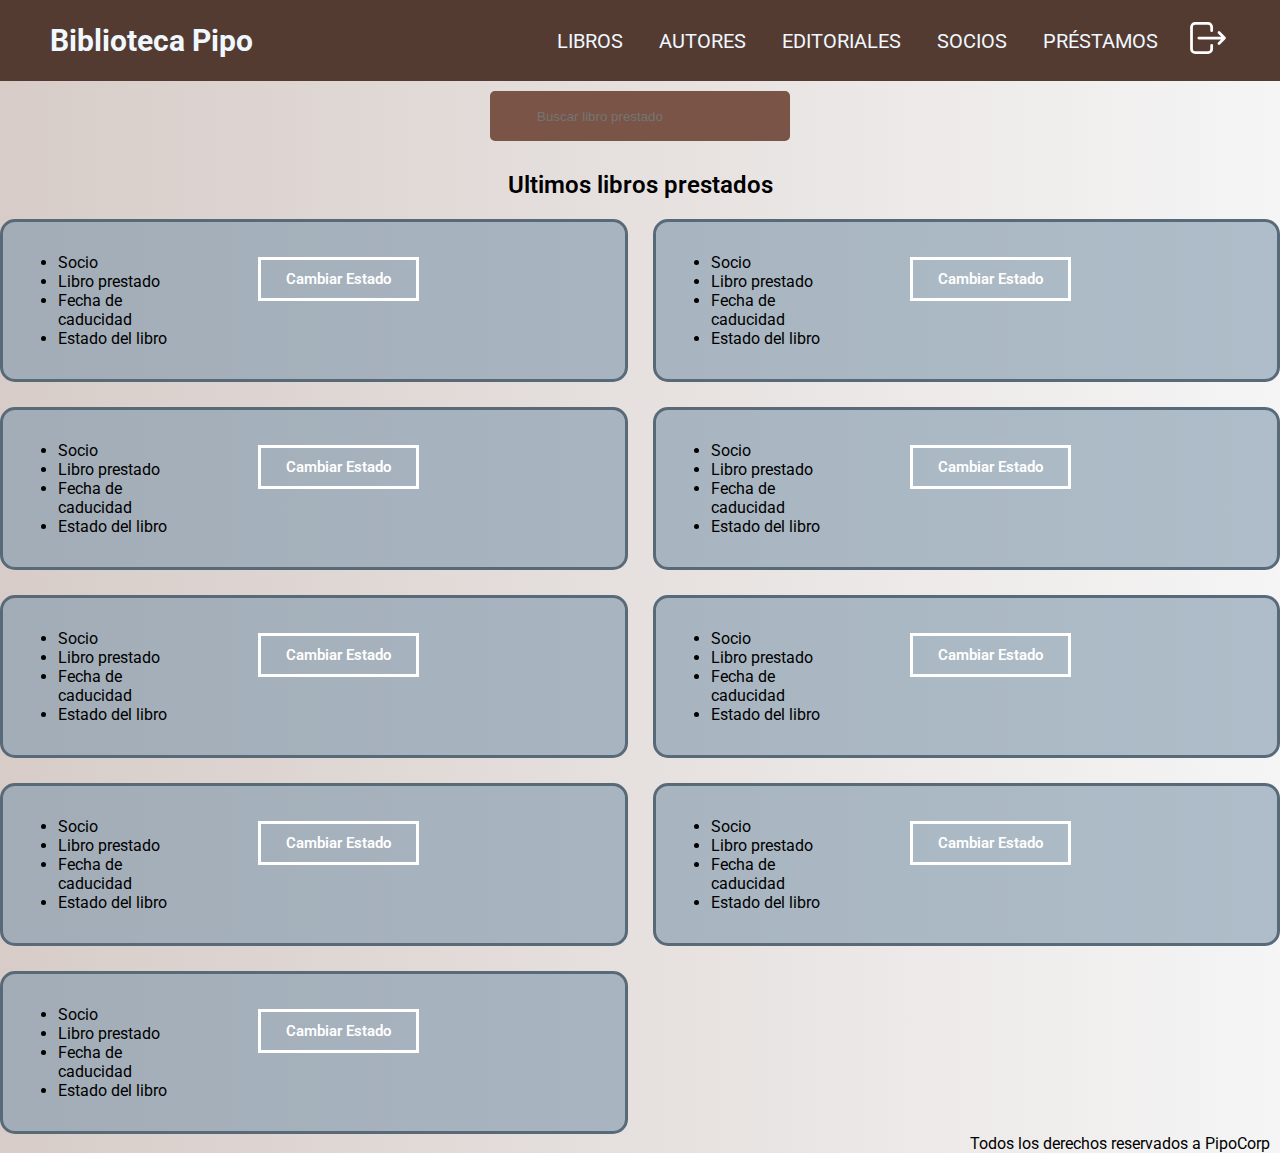
<file: CoderHouse Proyecto/Biblioteca Pipo (Proyecto)/pages/Prestamos/consultas_prestamo.html>
<!DOCTYPE html>
<html lang="en">

<head>
    <meta charset="UTF-8">
    <meta http-equiv="X-UA-Compatible" content="IE=edge">
    <meta name="viewport" content="width=device-width, initial-scale=1.0">
    <link rel="shortcut icon" href="../../img/Book-icon.png" type="image/x-icon">
    <link rel="stylesheet" href="../../css/styles.css">
    <link rel="shortcut icon" href="./img/Book-icon.png" type="image/x-icon">
    <link rel="preconnect" href="https://fonts.googleapis.com">
    <link rel="preconnect" href="https://fonts.gstatic.com" crossorigin>
    <link href="https://fonts.googleapis.com/css2?family=Roboto:ital,wght@0,400;0,700;1,400;1,700&display=swap"
        rel="stylesheet">
    <title>Biblioteca Pipo</title>
</head>

<body>
    <header class="header">
        <!--<div class="home_tittle">
            <img src="../img/IMG_20220402_184004__01.jpg" alt="Imagen del Titulo" width="125">
        </div>-->
        <nav class="home_nav">
            <a href="../home.html" class="home_logo">Biblioteca Pipo</a>
            <ul>
                <li><a href="../libros.html" class="home_nav-link">Libros</a></li>
                <li><a href="../autores.html" class="home_nav-link">Autores</a></li>
                <li><a href="../editoriales.html" class="home_nav-link">Editoriales</a></li>
                <li><a href="../socios.html" class="home_nav-link">Socios</a></li>
                <li><a href="../prestamos.html" class="home_nav-link">Préstamos</a></li>
                <li><a href="../../index.html"><svg xmlns="http://www.w3.org/2000/svg"
                            class="icon icon-tabler icon-tabler-logout" width="44" height="44" viewBox="0 0 24 24"
                            stroke-width="1.5" stroke="#ffffff" fill="none" stroke-linecap="round"
                            stroke-linejoin="round">
                            <path stroke="none" d="M0 0h24v24H0z" fill="none" />
                            <path d="M14 8v-2a2 2 0 0 0 -2 -2h-7a2 2 0 0 0 -2 2v12a2 2 0 0 0 2 2h7a2 2 0 0 0 2 -2v-2" />
                            <path d="M7 12h14l-3 -3m0 6l3 -3" />
                        </svg></a></li>
            </ul>
        </nav>
    </header>
    <main>
        <div class="consulta_style-search">
            <form action="">
                <input type="search" name="buscar_libro-prestado" placeholder="Buscar libro prestado">
            </form>
        </div>
            <div class="consulta_style">
                Ultimos libros prestados
            </div>
            <div class="consulta_style-orden">
                <div class="consulta_style-fieldset ">
                    <div>
                        <ul>
                            <li>Socio</li>
                            <li>Libro prestado</li>
                            <li>Fecha de caducidad</li>
                            <li>Estado del libro</li>
                        </ul>
                    </div>
                    <div>
                        <a class="form_button" href="#">Cambiar Estado</a>
                    </div>
                </div>
                <div class="consulta_style-fieldset ">
                    <div>
                        <ul>
                            <li>Socio</li>
                            <li>Libro prestado</li>
                            <li>Fecha de caducidad</li>
                            <li>Estado del libro</li>
                        </ul>
                    </div>
                    <div>
                        <a class="form_button" href="#">Cambiar Estado</a>
                    </div>
                </div>
                <div class="consulta_style-fieldset ">
                    <div>
                        <ul>
                            <li>Socio</li>
                            <li>Libro prestado</li>
                            <li>Fecha de caducidad</li>
                            <li>Estado del libro</li>
                        </ul>
                    </div>
                    <div>
                        <a class="form_button" href="#">Cambiar Estado</a>
                    </div>
                </div>
                <div class="consulta_style-fieldset ">
                    <div>
                        <ul>
                            <li>Socio</li>
                            <li>Libro prestado</li>
                            <li>Fecha de caducidad</li>
                            <li>Estado del libro</li>
                        </ul>
                    </div>
                    <div>
                        <a class="form_button" href="#">Cambiar Estado</a>
                    </div>
                </div>
                <div class="consulta_style-fieldset ">
                    <div>
                        <ul>
                            <li>Socio</li>
                            <li>Libro prestado</li>
                            <li>Fecha de caducidad</li>
                            <li>Estado del libro</li>
                        </ul>
                    </div>
                    <div>
                        <a class="form_button" href="#">Cambiar Estado</a>
                    </div>
                </div>
                <div class="consulta_style-fieldset ">
                    <div>
                        <ul>
                            <li>Socio</li>
                            <li>Libro prestado</li>
                            <li>Fecha de caducidad</li>
                            <li>Estado del libro</li>
                        </ul>
                    </div>
                    <div>
                        <a class="form_button" href="#">Cambiar Estado</a>
                    </div>
                </div>
                <div class="consulta_style-fieldset ">
                    <div>
                        <ul>
                            <li>Socio</li>
                            <li>Libro prestado</li>
                            <li>Fecha de caducidad</li>
                            <li>Estado del libro</li>
                        </ul>
                    </div>
                    <div>
                        <a class="form_button" href="#">Cambiar Estado</a>
                    </div>
                </div>
                <div class="consulta_style-fieldset ">
                    <div>
                        <ul>
                            <li>Socio</li>
                            <li>Libro prestado</li>
                            <li>Fecha de caducidad</li>
                            <li>Estado del libro</li>
                        </ul>
                    </div>
                    <div>
                        <a class="form_button" href="#">Cambiar Estado</a>
                    </div>
                </div>
                <div class="consulta_style-fieldset ">
                    <div>
                        <ul>
                            <li>Socio</li>
                            <li>Libro prestado</li>
                            <li>Fecha de caducidad</li>
                            <li>Estado del libro</li>
                        </ul>
                    </div>
                    <div>
                        <a class="form_button" href="#">Cambiar Estado</a>
                    </div>
                </div>
            </div>
            

    </main>
    <footer>
        Todos los derechos reservados a PipoCorp
    </footer>
</body>

</html>
</file>
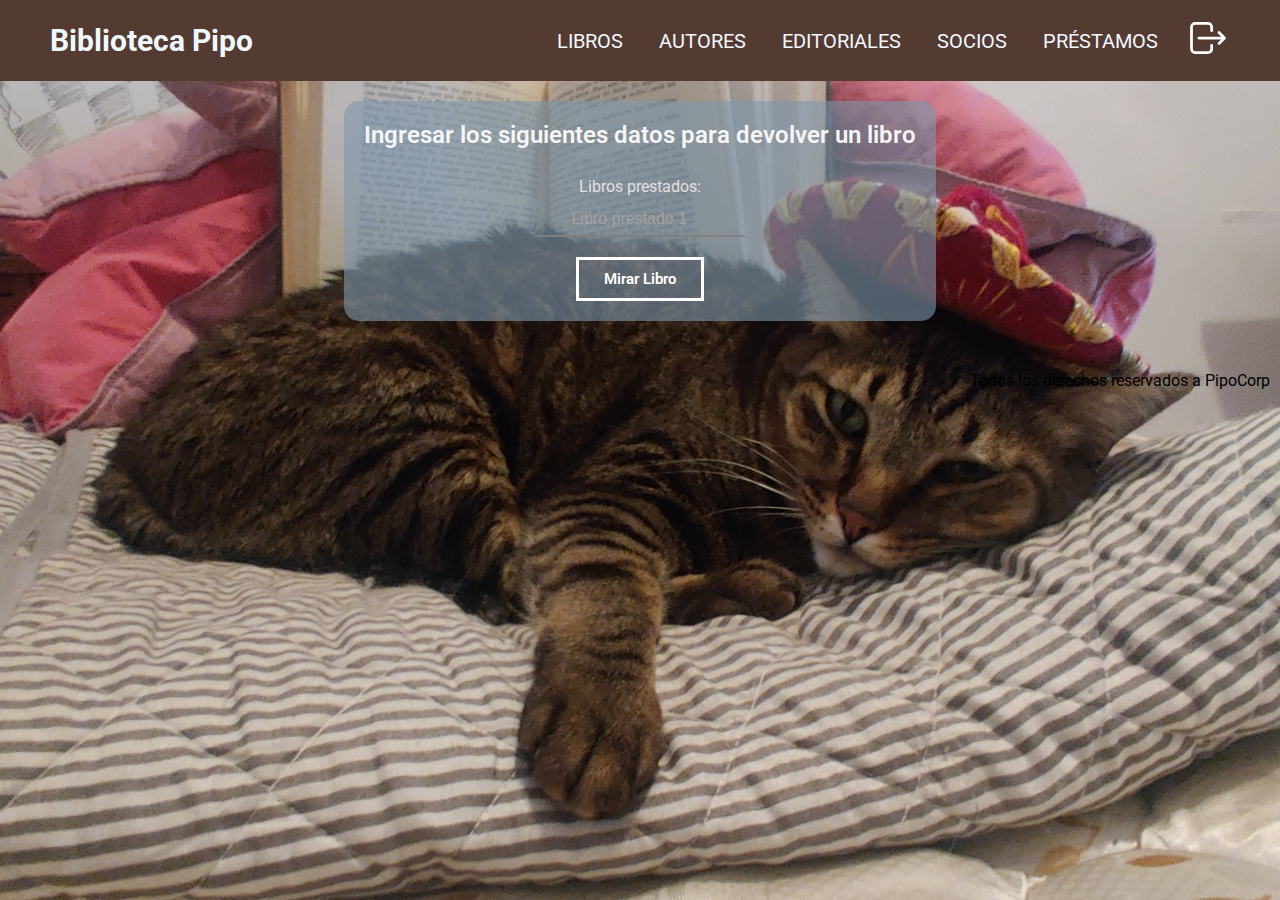
<file: CoderHouse Proyecto/Biblioteca Pipo (Proyecto)/pages/Prestamos/devolver_libro.html>
<!DOCTYPE html>
<html lang="en">

<head>
    <meta charset="UTF-8">
    <meta http-equiv="X-UA-Compatible" content="IE=edge">
    <meta name="viewport" content="width=device-width, initial-scale=1.0">
    <link rel="shortcut icon" href="../../img/Book-icon.png" type="image/x-icon">
    <link rel="stylesheet" href="../../css/styles.css">
    <link rel="shortcut icon" href="./img/Book-icon.png" type="image/x-icon">
    <link rel="preconnect" href="https://fonts.googleapis.com">
    <link rel="preconnect" href="https://fonts.gstatic.com" crossorigin>
    <link href="https://fonts.googleapis.com/css2?family=Roboto:ital,wght@0,400;0,700;1,400;1,700&display=swap"
        rel="stylesheet">
    <title>Biblioteca Pipo</title>
</head>

<body class="image-body">
    <header class="header">
        <!--<div class="home_tittle">
            <img src="../img/IMG_20220402_184004__01.jpg" alt="Imagen del Titulo" width="125">
        </div>-->
        <nav class="home_nav">
            <a href="../home.html" class="home_logo">Biblioteca Pipo</a>
            <ul>
                <li><a href="../libros.html" class="home_nav-link">Libros</a></li>
                <li><a href="../autores.html" class="home_nav-link">Autores</a></li>
                <li><a href="../editoriales.html" class="home_nav-link">Editoriales</a></li>
                <li><a href="../socios.html" class="home_nav-link">Socios</a></li>
                <li><a href="../prestamos.html" class="home_nav-link">Préstamos</a></li>
                <li><a href="../../index.html"><svg xmlns="http://www.w3.org/2000/svg"
                            class="icon icon-tabler icon-tabler-logout" width="44" height="44" viewBox="0 0 24 24"
                            stroke-width="1.5" stroke="#ffffff" fill="none" stroke-linecap="round"
                            stroke-linejoin="round">
                            <path stroke="none" d="M0 0h24v24H0z" fill="none" />
                            <path d="M14 8v-2a2 2 0 0 0 -2 -2h-7a2 2 0 0 0 -2 2v12a2 2 0 0 0 2 2h7a2 2 0 0 0 2 -2v-2" />
                            <path d="M7 12h14l-3 -3m0 6l3 -3" />
                        </svg></a></li>
            </ul>
        </nav>
    </header>
    <main class="form_style-main">
        <div class="form_style-tittle">
            Ingresar los siguientes datos para devolver un libro
        </div>
        <div class="form_style">

            <form action="">
                <label for="Libro_prestado">Libros prestados: </label>
                <div class="form_style-input">
                <input list="libro_prestado" name="Libro_prestado" placeholder="Libro prestado 1">
                <datalist id="libro_prestado">
                    <option value="Libro prestado 1">
                    <option value="Libro prestado 2">
                    <option value="Libro prestado 3">
                    <option value="Libro prestado 4">
                    <option value="Libro prestado 5">

                </datalist>
                </div>
                <a class="form_button" href="devolver_libro_info.html">Mirar Libro</a>
            </form>
        </div>
    </main>
    <footer>
        Todos los derechos reservados a PipoCorp
    </footer>
</body>

</html>
</file>
<file: CoderHouse Proyecto/Biblioteca Pipo (Proyecto)/css/styles.css>
/*-----------------header, footer y body-----------------*/
.logo {
    display: flex;
    justify-content: center;
    font-size: 30px;
    font-weight: bold;
    padding: 0 40px;
    line-height: 80px;
    text-decoration: none;
    color: aliceblue;

}

header {
    background-color: #543b32;
    height: auto;
    width: 100%;
    top: 0;
    left: 0;
}

footer {
    display: flex;
    justify-content: flex-end;
    padding-right: 10px;
}

body {
    font-family: roboto, Arial, sans-serif;
    background: linear-gradient(to right, #d7ccc8, #f5f5f5);
    margin: 0;
}

.image-body {
    background-image: url(../img/PipoLogo.jpg);
    background-size: cover;
    background-repeat: no-repeat;
    background-position: center;
    background-attachment: fixed;
}
/*-----------------Seccion NAV-----------------*/

.home_nav {
    display: grid;
    justify-content: space-between;
    grid-template-columns: 1fr 1fr;
}

.home_logo {
    font-size: 30px;
    display: flex;
    justify-content: flex-start;
    align-items: center;
    font-weight: bold;
    padding: 0px;
    text-decoration: none;
    color: aliceblue;
    padding-left: 50px;
}

.home_nav li {
    display: flex;
    font-size: 20px;
    justify-content: center;
    align-items: center;
    margin: 0px 10px;
    text-transform: uppercase;
}

.home_nav-link {
    padding: 8px 8px;
    border-radius: 3px;
    text-decoration: none;
    color: aliceblue;
}

.home_nav ul {
    display: flex;
    margin-right: 40px;
    list-style: none;
    justify-content: center;
    justify-content: space-between;
}

.home_nav-link:hover {
    background-color: #3c2a24;
}

/*-----------------Home-----------------*/

.home_logo-image{
    background-image: url(../img/PipoLogo.jpg);
    background-position: center; 
    background-size: cover;
    height: 350px;
}

.home_about{
    display: grid;
    justify-content: center;
    text-align: center;
    grid-template-columns: 550px;
    grid-template-rows: min-content fit-content;
}

.home_subtittle{
    font-size: 30px;
    font-weight: bold;

}

.home_books{
    font-size: 30px;
    font-weight: bold;
    text-align: center;
}   

.home_galery-books {
    justify-content: center;
    max-width: 800px;
    padding: 1rem;
    margin: 0 auto;
    display: grid;
    grid-template-columns: repeat(4, 320px);
    grid-template-rows: repeat(3, 450px);
    gap: 1rem;
}

.home_galery-books img {
    object-fit: cover;
    height: 100%;
    border-radius: 10px;
}



/*-----------------Estilo de formulario Universal-----------------*/

.form_style-main {
    padding: 20px;
    border-style:hidden;
    border-color: rgba(127, 152, 172, 0.6);
    border-radius: 15px;
    height: max-content;
    width: max-content;
    margin-top: 20px;
    margin-left: auto;
    margin-right: auto;
    margin-bottom: 50px;
    background-color: rgba(127, 152, 172, 0.6);
}

.form_style-tittle {
    text-align: center;
    padding-bottom: 10px;
    font-size: x-large;
    font-weight: 600;
    color: #f5f5f5;
}

.form_style {
    position: flex;
    justify-content: center;
}

.form_style label {
    display: flex;
    justify-content: center;
    padding-top: 18px;
    margin-bottom: 5px;
    color: #e3e0e0;
}

.form_style-input {
    display: flex;
    justify-content: center;
}

.form_style input {
    border-color: transparent;
    text-align: center;
    background-color: transparent;
    border-bottom: 2px solid gray;
    outline: 0;
    font-size: 1rem;
    padding: 7px 0;
    background: transparent;
    transition: all 600ms;
}

.form_style input::placeholder{
    color: #a4a1a1;
}
.form_style input:focus{
    color: #292929;
    border-bottom: 2px solid #292929;
}


/*-----------------Estilo botón universal-----------------*/


.form_button {
    display: flex;
    margin-top: 20px;
    margin-left: auto;
    margin-right: auto;
    width: fit-content;
    text-decoration: none;
    font-weight: 600;
    font-size: 15px;
    color: #fff;
    padding-top: 10px;
    padding-bottom: 10px;
    padding-left: 25px;
    padding-right: 25px;
    background-color: transparent;
    border-width: 3px;
    border-style: solid;
    border-color: #fff;
    transition: all 700ms;

}

.form_button:hover {
    background: #fff;
    color: black !important;
}

/*-----------------Seccion Consulta universal-----------------*/

.consulta_style-search {
    display: flex;
    justify-content: center;
    padding: 10px;
}

.consulta_style-search input {
    width: 300px;
    height: 50px;
    background: #7a5446;
    border-style: solid;
    border-color: #7a5446;
    padding-left: 45px;
    border-radius: 5px;
    transition: all 700ms;
}

.consulta_style-search input:hover {
    background: #d7ccc8;
    border-color: #3c2a24;
    color: #fff !important;
}

.consulta_style {
    text-align: center;
    padding: 20px 0px;
    font-size: x-large;
    font-weight: 600;
}

.consulta_style-fieldset {
    display: grid;
    grid-template-columns: 150px 300px;
    justify-content: stretch;
    grid-row-gap: 50px;
    grid-column-gap: 20px;
    border-style: solid;
    border-radius: 15px;
    background-color: rgba(127, 152, 172, 0.6);
    border-color: #586a78;
    padding: 15px;
}

.consulta_style-orden {
    display: grid;
    grid-template-columns: repeat(3, 1fr);
    grid-template-rows: repeat(12 1fr);
    grid-row-gap: 25px;
    grid-column-gap: 25px;
}

/*-----------------Seccion MediaQuerie-----------------*/
@media (max-width: 1440px) {

    .consulta_style-orden {
        display: grid;
        grid-template-columns: repeat(2, 1fr);
        grid-template-rows: repeat(12 1fr);
        grid-row-gap: 25px;
        grid-column-gap: 25px;
    }

    .home_galery-books {
        justify-content: center;
        max-width: 800px;
        padding: 1rem;
        margin: 0 auto;
        display: grid;
        grid-template-columns: repeat(3, 320px);
        grid-template-rows: repeat(4, 450px);
        gap: 1rem;
    }
}

@media (max-width: 768px) {

    .consulta_style-orden {
        display: grid;
        grid-template-columns: repeat(1, 1fr);
        grid-template-rows: repeat(12 1fr);
        grid-row-gap: 25px;
        grid-column-gap: 25px;
    }

    .home_nav {
        display: grid;
        flex-direction: row;
        justify-content: space-between;
        grid-template-columns: 1fr;
        grid-template-rows: repeat(2, 1fr);
    }

    .home_logo {
        font-size: 30px;
        display: flex;
        justify-content: center;
        font-weight: bold;
        padding: 0 40px;
        line-height: 80px;
        text-decoration: none;
        color: aliceblue;
    }

    header {
        background-color: #543b32;
        height: max-content;
        padding-bottom: auto;
        width: 100%;
        top: 0;
        left: 0;
    }

    body {
        font-family: roboto, Arial, sans-serif;
        background: linear-gradient(to right, #d7ccc8, #f5f5f5);
    
    }

    .home_galery-books {
        justify-content: center;
        max-width: 800px;
        padding: 1rem;
        margin: 0 auto;
        display: grid;
        grid-template-columns: repeat(2, 320px);
        grid-template-rows: repeat(4, 450px);
        gap: 1rem;
    }
}

@media (max-width: 480px) {

    .consulta_style-orden {
        display: grid;
        grid-template-columns: repeat(1, 1fr);
        grid-template-rows: repeat(12 1fr);
        grid-row-gap: 25px;
        grid-column-gap: 25px;
    }

    .home_nav {
        display: grid;
        flex-direction: row;
        justify-content: space-between;
        grid-template-columns: 100%;
        grid-template-rows: 1fr 150px;
    }

    .home_nav ul {
        margin-right: 40px;
        list-style: none;
        flex-wrap: wrap;
        justify-content: space-between;
    }

    .home_logo {
        font-size: 25px;
        display: flex;
        justify-content: center;
        font-weight: bold;
        padding: 0 40px;
        line-height: 80px;
        text-decoration: none;
        color: aliceblue;
    }

    header {
        background-color: #543b32;
        height: fit-content;
        width: 100%;
        top: 0;
        left: 0;
    }

    .consulta_style-fieldset {
        display: grid;
        grid-template-columns: repeat(2, 1fr);
        margin: 0px 20px;
        justify-content: stretch;
        grid-row-gap: 50px;
        grid-column-gap: 20px;
        border-style: solid;
        border-color: #586a78;
        padding: 15px;
    }

    body {
        font-family: roboto, Arial, sans-serif;
        background: linear-gradient(to right, #d7ccc8, #f5f5f5);
        
    }

    .home_galery-books {
        justify-content: center;
        max-width: 800px;
        padding: 1rem;
        margin: 0 auto;
        display: grid;
        grid-template-columns: repeat(1, 320px);
        grid-template-rows: repeat(5, 450px);
        gap: 1rem;
    }

    .home_about{
        display: grid;
        justify-content: center;
        text-align: center;
        grid-template-columns: 250px;
        grid-template-rows: min-content fit-content;
    }

    .home_nav li {
        display: flex;
        font-size: 15px;
        justify-content: center;
        align-items: center;
        margin: 0px 10px;
        text-transform: uppercase;
    }
}
</file>
